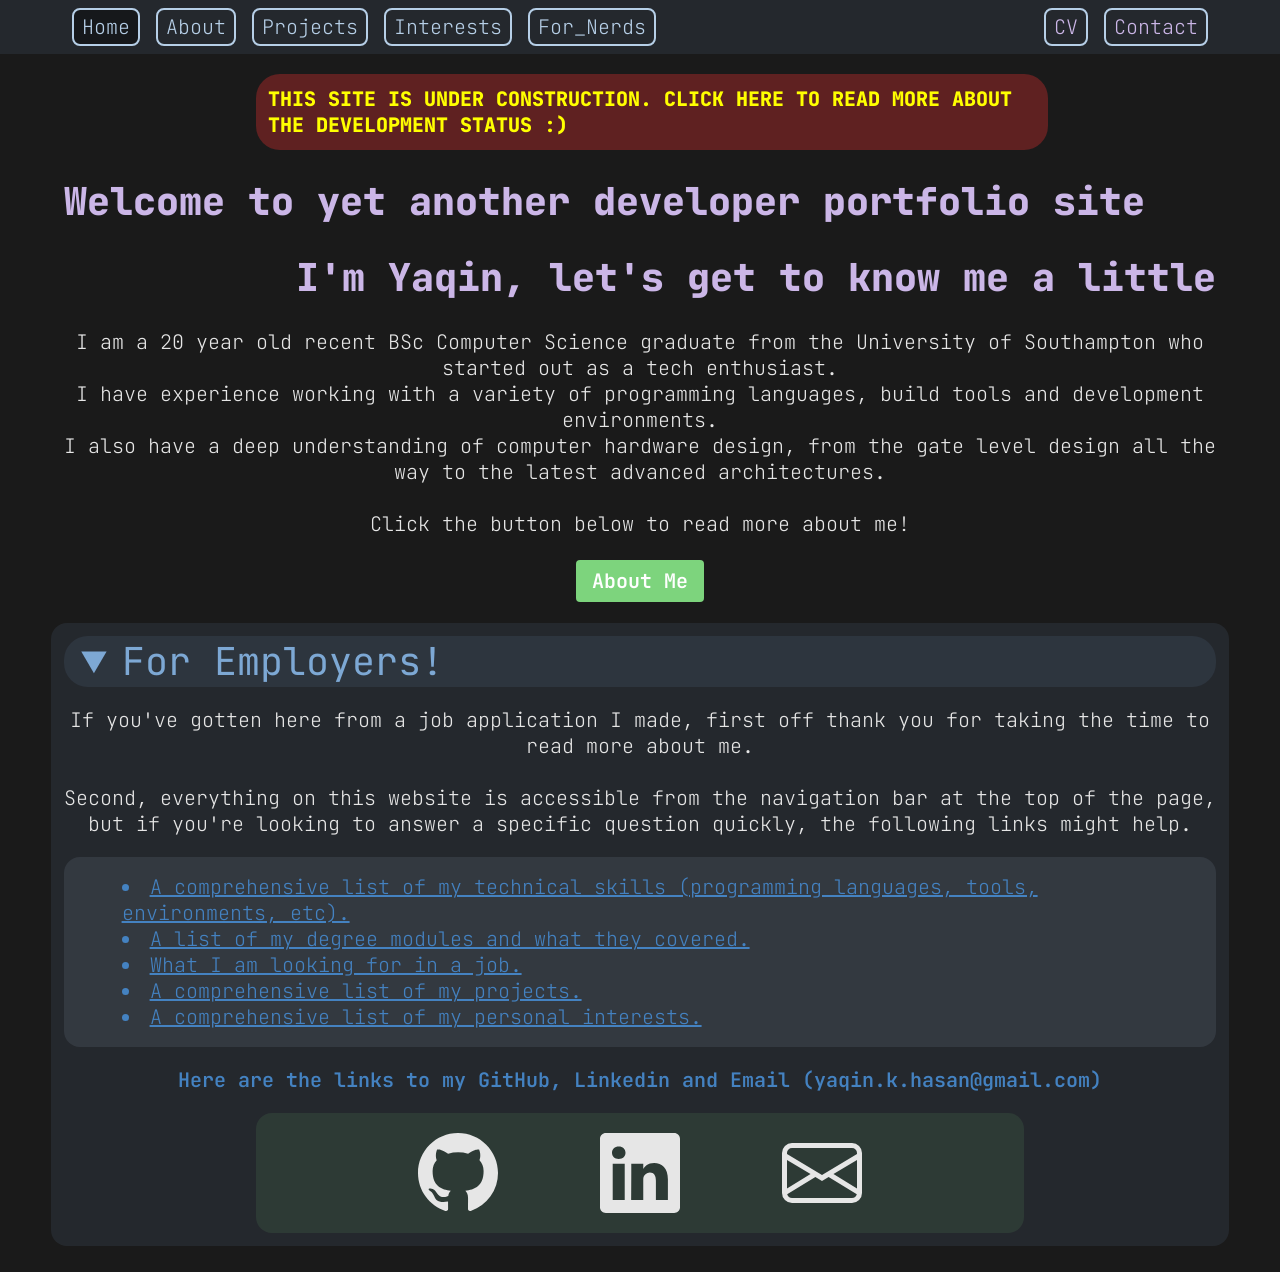
<file: index.html>
<!-- Main Landing Page -->
<!DOCTYPE html>
<html lang="en">
<head>
    <!-- boilerplate garbage -->
    <meta charset="utf-8">
    <meta name="viewport" content="width=device-width, initial-scale=1">
    <title>Yaqin</title>

    <!-- CSS -->
    <link rel="stylesheet" href="css/styles.css">
    <link rel="stylesheet" href="css/index_styles.css">

</head>

<body> 

    <!--Top Navigation Bar-->
    <div class="top-nav">
        <div class="top-nav-left">
        <a class="left-align active" href="index.html">Home</a>
        <a class="left-align" href="about.html">About</a>
        <a class="left-align" href="projects.html">Projects</a>
        <a class="left-align" href="interests.html">Interests</a>
        <a class="left-align" href="technical.html">For_Nerds</a>
        </div>
        
        <div class="top-nav-right">
        <a class="right-align" href="contact.html">Contact</a>
        <a class="right-align" href="resume.html">CV</a>
        </div>
    </div> 

    <!--Welcome Section-->
    <div>
        <a href="technical.html#status" style="text-decoration: none;"><p class="under-construction">
            THIS SITE IS UNDER CONSTRUCTION. CLICK HERE TO READ MORE ABOUT THE DEVELOPMENT STATUS :)
        </p></a>

        <h1 class="title-text welcome-left">Welcome to yet another developer portfolio site</h1>
        <h1 class="title-text welcome-right">I'm Yaqin, let's get to know me a little</h1> 
        
        <p class="welcome-paragraph"> 
            I am a 20 year old recent BSc Computer Science graduate from the University of Southampton who started out as a tech enthusiast. 
            <br>I have experience working with a variety of programming languages, build tools and development environments. 
            <br>I also have a deep understanding of computer hardware design, from the gate level design all the way to the latest advanced architectures. 
            <br><br>Click the button below to read more about me!
        </p>

        <a href="about.html"><button class="button-generic button-centered about-button"> About Me </button></a>
    </div>

    <!--"For Employers" site map section -->
    <div>        
        <details class="collapsible-generic collapsible-index" open>
            <summary class="collapsible-generic-header collapsible-index-header"> For Employers! </summary>
            <!--intro-->
            <div class="employer-intro">
                <p>
                If you've gotten here from a job application I made, first off thank you for taking the time to read more about me. 
                <br><br>
                Second, everything on this website is accessible from the navigation bar at the top of the page, but if you're looking to answer a specific question quickly, the following links might help. 
                </p>
            </div>

            <!--shortcuts-->
            <div class="employer-shortcuts-container">
                <a class="employer-shortcut" href="about.html#skills"><li>
                A comprehensive list of my technical skills (programming languages, tools, environments, etc).
                </li></a>

                <a class="employer-shortcut" href="about.html#degree"><li>
                    A list of my degree modules and what they covered.
                </li></a>

                <a class="employer-shortcut" href="about.html#job"><li>
                    What I am looking for in a job.
                </li></a>

                <a class="employer-shortcut" href="projects.html"><li>
                    A comprehensive list of my projects.
                </li></a>

                <a class="employer-shortcut" href="interests.html"><li>
                    A comprehensive list of my personal interests.
                </li></a>
            </div>
            
            <!--contact-->
            <p class="contact-list-header"> Here are the links to my GitHub, Linkedin and Email (yaqin.k.hasan@gmail.com) </p>
            
            <div class="contact-list-container">
                <ul class="contact-list">
                    <li class="contact-list-item">
                        <a href="https://github.com/yaq1n0">
                            <svg xmlns="http://www.w3.org/2000/svg" fill="currentColor" class="contact-list-icon bi bi-github" viewBox="0 0 16 16">
                            <path d="M8 0C3.58 0 0 3.58 0 8c0 3.54 2.29 6.53 5.47 7.59.4.07.55-.17.55-.38 0-.19-.01-.82-.01-1.49-2.01.37-2.53-.49-2.69-.94-.09-.23-.48-.94-.82-1.13-.28-.15-.68-.52-.01-.53.63-.01 1.08.58 1.23.82.72 1.21 1.87.87 2.33.66.07-.52.28-.87.51-1.07-1.78-.2-3.64-.89-3.64-3.95 0-.87.31-1.59.82-2.15-.08-.2-.36-1.02.08-2.12 0 0 .67-.21 2.2.82.64-.18 1.32-.27 2-.27s1.36.09 2 .27c1.53-1.04 2.2-.82 2.2-.82.44 1.1.16 1.92.08 2.12.51.56.82 1.27.82 2.15 0 3.07-1.87 3.75-3.65 3.95.29.25.54.73.54 1.48 0 1.07-.01 1.93-.01 2.2 0 .21.15.46.55.38A8.01 8.01 0 0 0 16 8c0-4.42-3.58-8-8-8"/>
                            </svg>
                        </a>
                    </li>
        
                    <li class="contact-list-item">
                        <a href="https://www.linkedin.com/in/yaqinhasan">
                            <svg xmlns="http://www.w3.org/2000/svg" fill="currentColor" class="contact-list-icon bi bi-linkedin" viewBox="0 0 16 16">
                            <path d="M0 1.146C0 .513.526 0 1.175 0h13.65C15.474 0 16 .513 16 1.146v13.708c0 .633-.526 1.146-1.175 1.146H1.175C.526 16 0 15.487 0 14.854zm4.943 12.248V6.169H2.542v7.225zm-1.2-8.212c.837 0 1.358-.554 1.358-1.248-.015-.709-.52-1.248-1.342-1.248S2.4 3.226 2.4 3.934c0 .694.521 1.248 1.327 1.248zm4.908 8.212V9.359c0-.216.016-.432.08-.586.173-.431.568-.878 1.232-.878.869 0 1.216.662 1.216 1.634v3.865h2.401V9.25c0-2.22-1.184-3.252-2.764-3.252-1.274 0-1.845.7-2.165 1.193v.025h-.016l.016-.025V6.169h-2.4c.03.678 0 7.225 0 7.225z"/>
                            </svg>                                        
                        </a>
                    </li>
        
                    <li class="contact-list-item">
                        <a href="mailto:yaqin.k.hasan@gmail.com">
                            <svg xmlns="http://www.w3.org/2000/svg" fill="currentColor" class="contact-list-icon bi bi-envelope" viewBox="0 0 16 16">
                            <path d="M0 4a2 2 0 0 1 2-2h12a2 2 0 0 1 2 2v8a2 2 0 0 1-2 2H2a2 2 0 0 1-2-2zm2-1a1 1 0 0 0-1 1v.217l7 4.2 7-4.2V4a1 1 0 0 0-1-1zm13 2.383-4.708 2.825L15 11.105zm-.034 6.876-5.64-3.471L8 9.583l-1.326-.795-5.64 3.47A1 1 0 0 0 2 13h12a1 1 0 0 0 .966-.741M1 11.105l4.708-2.897L1 5.383z"/>
                            </svg>
                        </a>
                    </li>
                </ul>
            </div>

        </details>
    </div>
    <br>
    
</body>
</html>
</file>
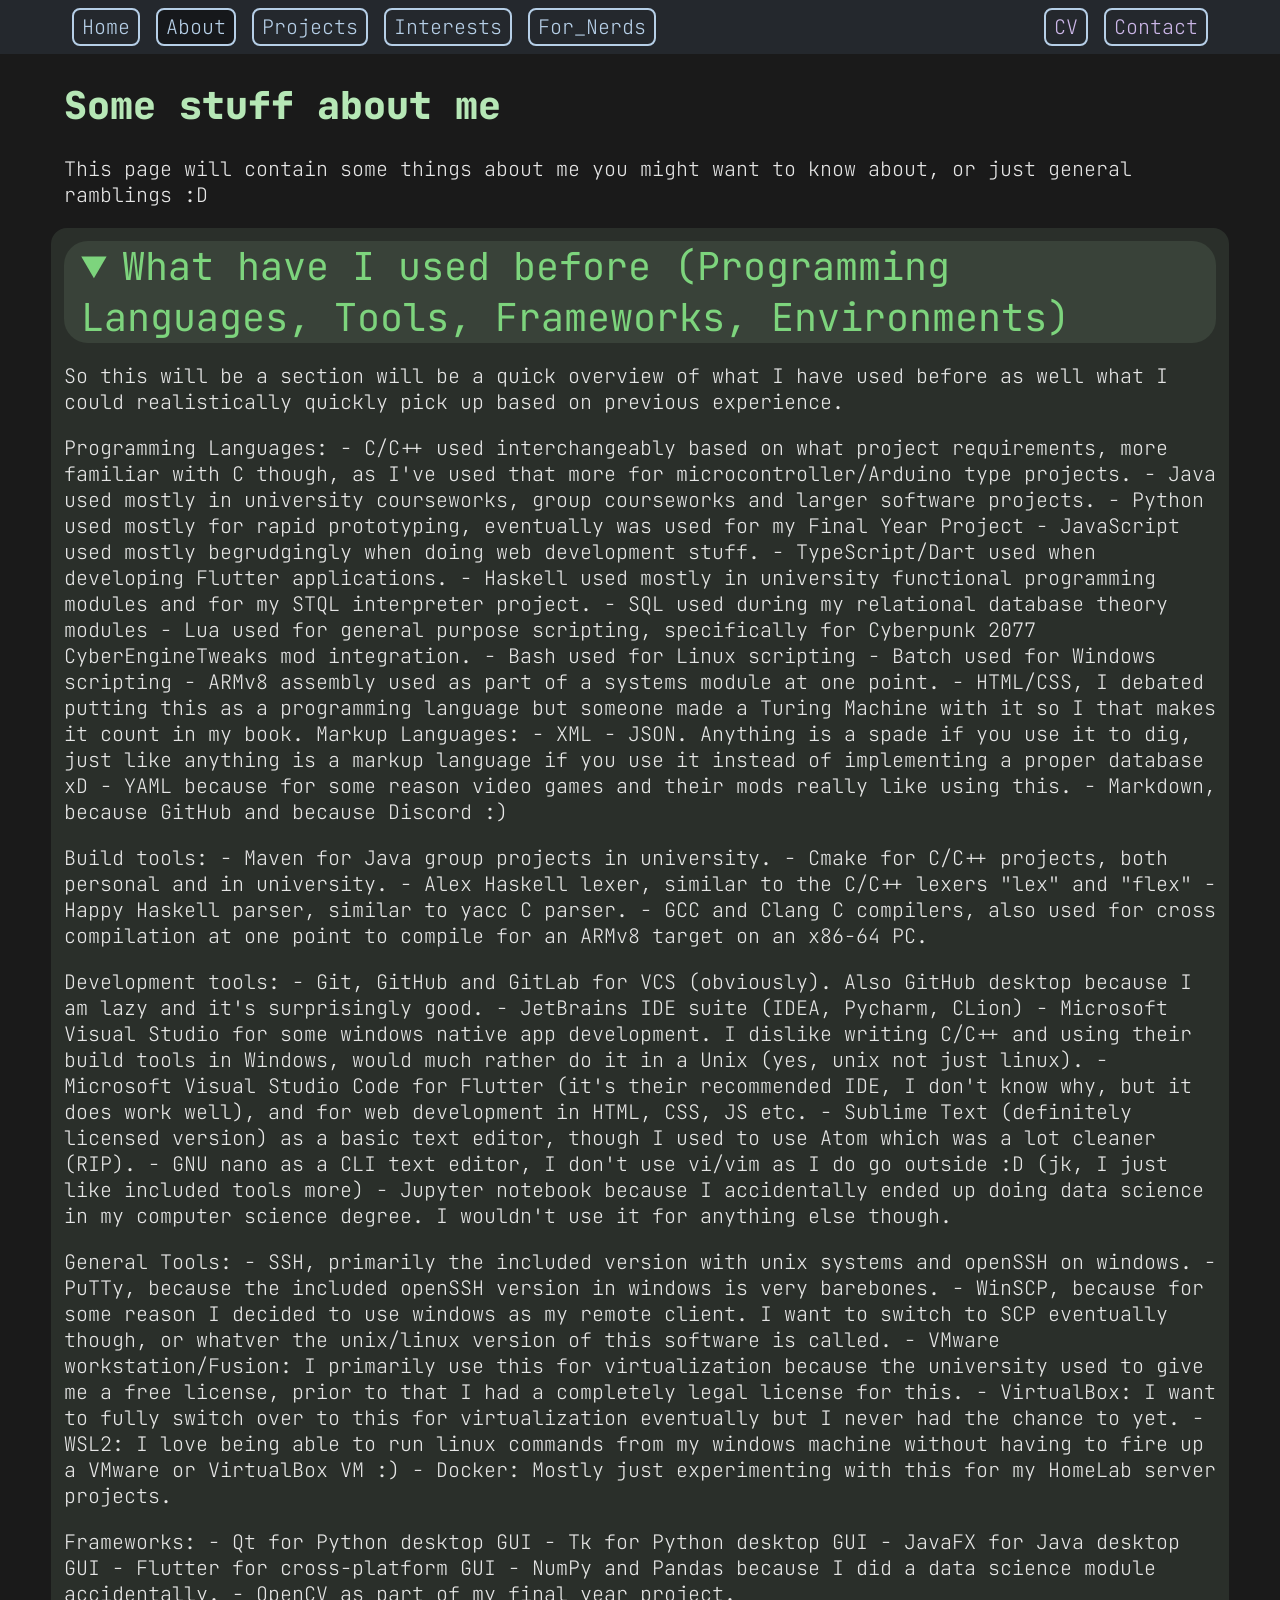
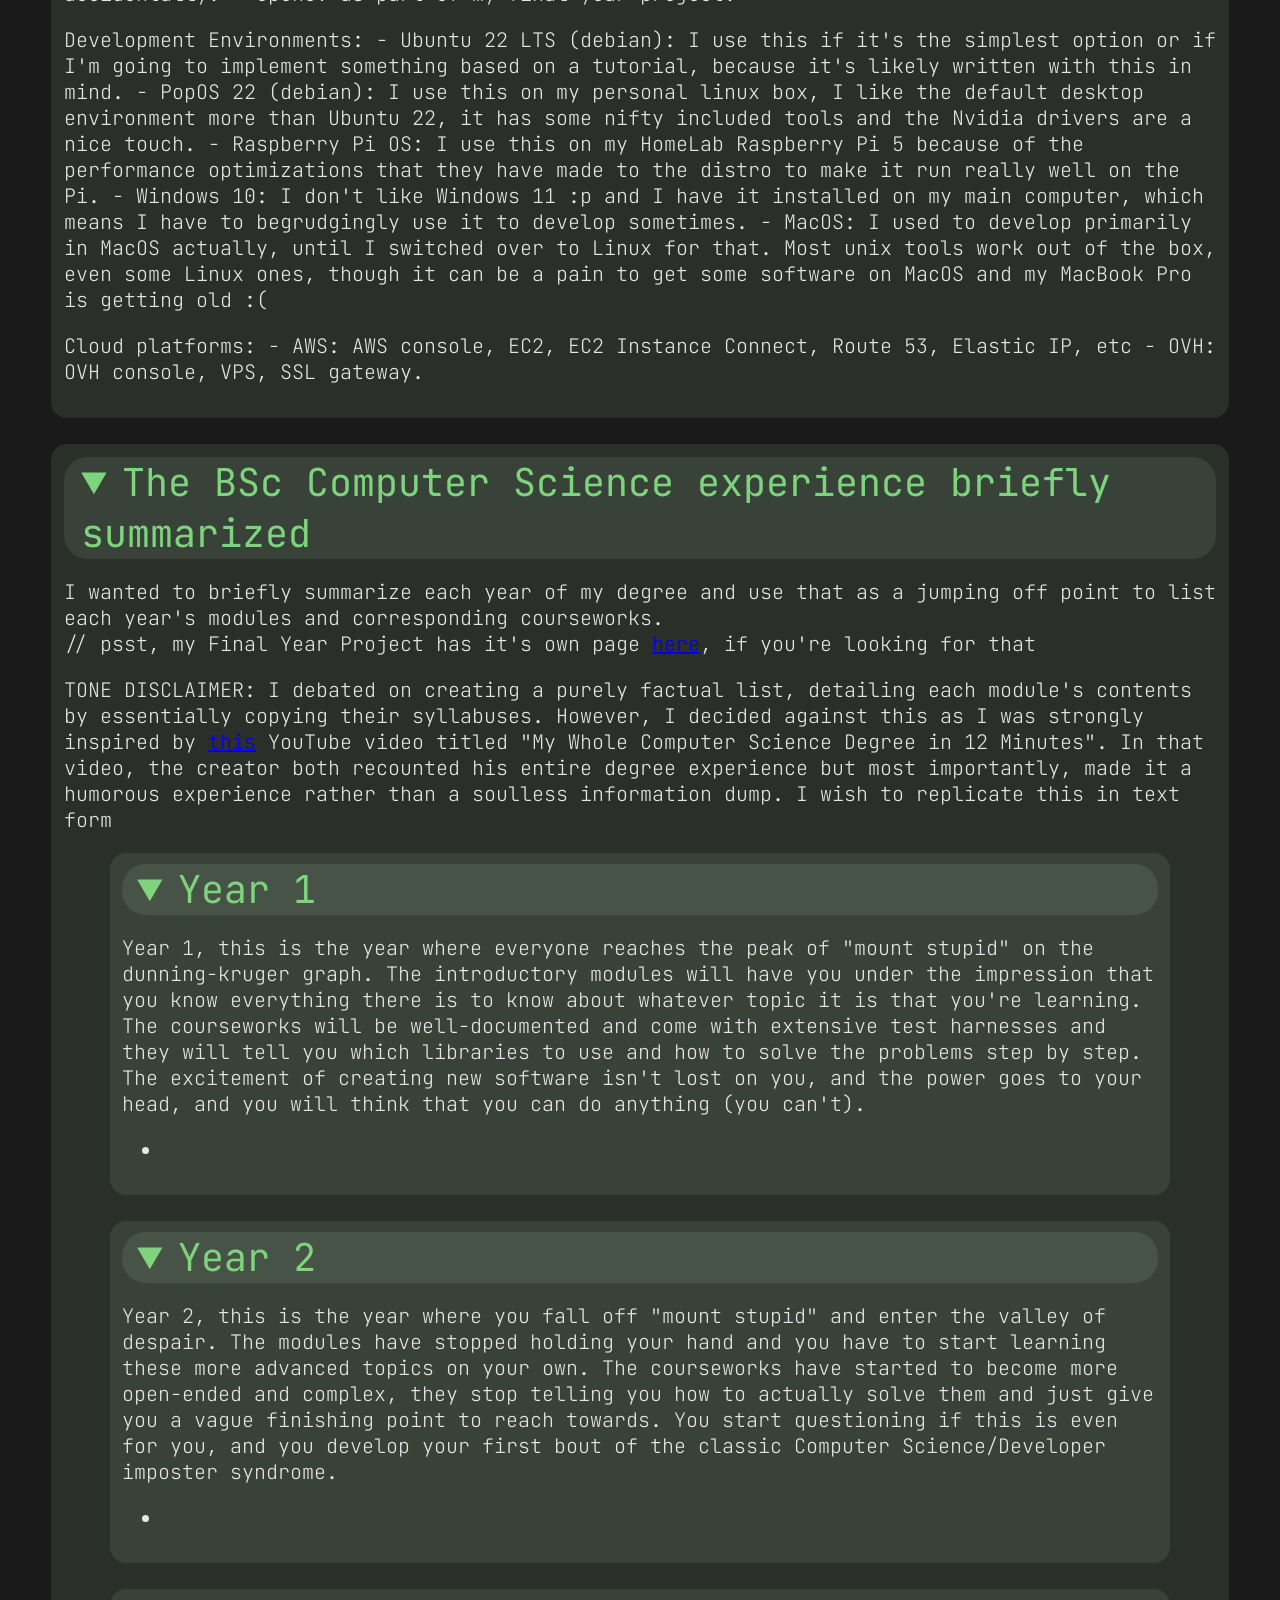
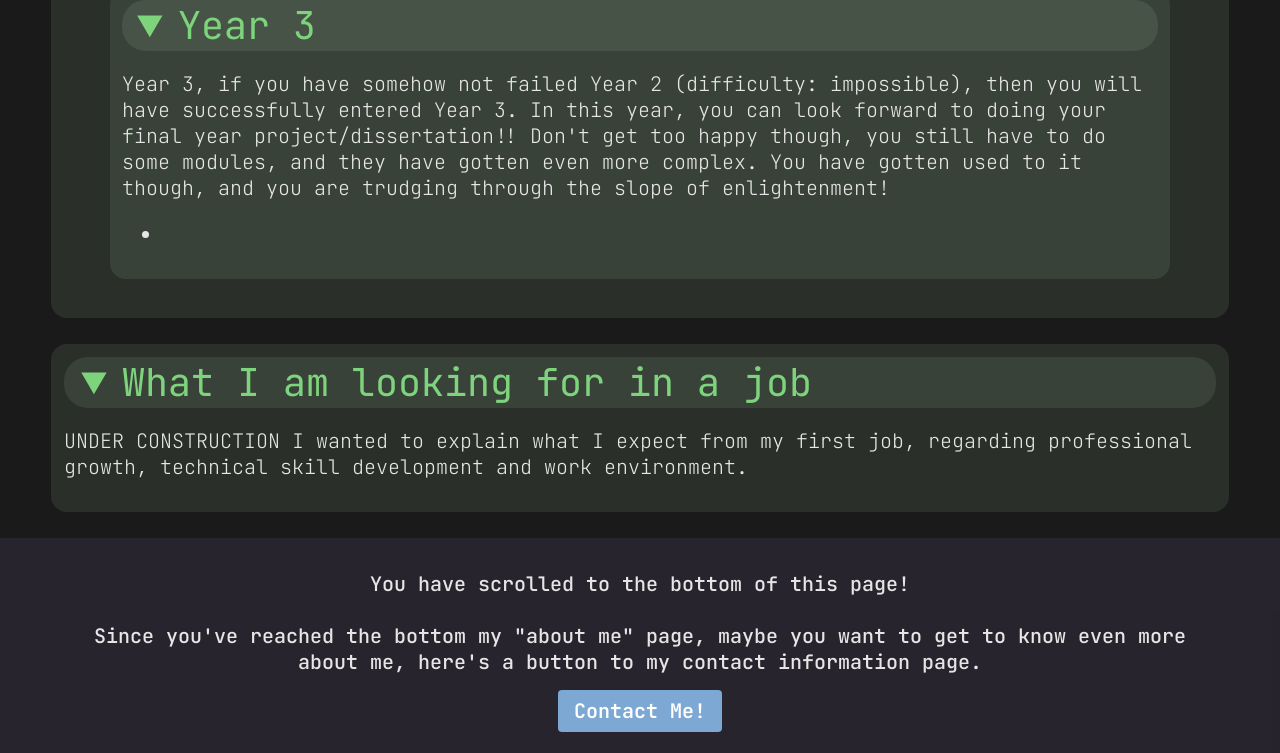
<file: about.html>
<!-- About page -->
<!-- Includes navigation bar and bottom bar -->
<!DOCTYPE html>
<html lang="en">
<head>
    <!-- boilerplate garbage -->
    <meta charset="utf-8">
    <meta name="viewport" content="width=device-width, initial-scale=1">
    <title>Yaqin</title>

    <!-- CSS -->
    <link rel="stylesheet" href="css/styles.css">
    <link rel="stylesheet" href="css/about_styles.css">
</head>

<body> 
    <div class="top-nav">
        <div class="top-nav-left">
        <a class="left-align" href="index.html">Home</a>
        <a class="left-align active" href="about.html">About</a>
        <a class="left-align" href="projects.html">Projects</a>
        <a class="left-align" href="interests.html">Interests</a>
        <a class="left-align" href="technical.html">For_Nerds</a>
        </div>
        
        <div class="top-nav-right">
        <a class="right-align" href="contact.html">Contact</a>
        <a class="right-align" href="resume.html">CV</a>
        </div>
    </div> 

    <div>
    <div>
        <h1 class="title-text welcome-left"> Some stuff about me </h1>
        <p class="welcome-paragraph"> 
            This page will contain some things about me you might want to know about, or just general ramblings :D
        </p>
    </div>

    <details class="collapsible-generic collapsible-about" open> 
        <summary class="collapsible-generic-header collapsible-about-header"> What have I used before (Programming Languages, Tools, Frameworks, Environments) </summary>
        <p>
            So this will be a section will be a quick overview of what I have used before as well what I could realistically quickly pick up based on previous experience. 
        </p>

        <p>
            Programming Languages: 
            - C/C++ used interchangeably based on what project requirements, more familiar with C though, as I've used that more for microcontroller/Arduino type projects. 
            - Java used mostly in university courseworks, group courseworks and larger software projects. 
            - Python used mostly for rapid prototyping, eventually was used for my Final Year Project
            - JavaScript used mostly begrudgingly when doing web development stuff. 
            - TypeScript/Dart used when developing Flutter applications. 
            - Haskell used mostly in university functional programming modules and for my STQL interpreter project. 
            - SQL used during my relational database theory modules
            - Lua used for general purpose scripting, specifically for Cyberpunk 2077 CyberEngineTweaks mod integration. 
            - Bash used for Linux scripting
            - Batch used for Windows scripting
            - ARMv8 assembly used as part of a systems module at one point. 
            - HTML/CSS, I debated putting this as a programming language but someone made a Turing Machine with it so I that makes it count in my book. 

            Markup Languages: 
            - XML 
            - JSON. Anything is a spade if you use it to dig, just like anything is a markup language if you use it instead of implementing a proper database xD
            - YAML because for some reason video games and their mods really like using this. 
            - Markdown, because GitHub and because Discord :)
        </p>

        <p>
            Build tools: 
            - Maven for Java group projects in university. 
            - Cmake for C/C++ projects, both personal and in university. 
            - Alex Haskell lexer, similar to the C/C++ lexers "lex" and "flex"
            - Happy Haskell parser, similar to yacc C parser. 
            - GCC and Clang C compilers, also used for cross compilation at one point to compile for an ARMv8 target on an x86-64 PC.
        </p>

        <p>
            Development tools: 
            - Git, GitHub and GitLab for VCS (obviously). Also GitHub desktop because I am lazy and it's surprisingly good. 
            - JetBrains IDE suite (IDEA, Pycharm, CLion)
            - Microsoft Visual Studio for some windows native app development. I dislike writing C/C++ and using their build tools in Windows, would much rather do it in a Unix (yes, unix not just linux). 
            - Microsoft Visual Studio Code for Flutter (it's their recommended IDE, I don't know why, but it does work well), and for web development in HTML, CSS, JS etc. 
            - Sublime Text (definitely licensed version) as a basic text editor, though I used to use Atom which was a lot cleaner (RIP). 
            - GNU nano as a CLI text editor, I don't use vi/vim as I do go outside :D (jk, I just like included tools more)
            - Jupyter notebook because I accidentally ended up doing data science in my computer science degree. I wouldn't use it for anything else though. 
        </p>

        <p>
           General Tools: 
           - SSH, primarily the included version with unix systems and openSSH on windows. 
           - PuTTy, because the included openSSH version in windows is very barebones. 
           - WinSCP, because for some reason I decided to use windows as my remote client. I want to switch to SCP eventually though, or whatver the unix/linux version of this software is called. 
           - VMware workstation/Fusion: I primarily use this for virtualization because the university used to give me a free license, prior to that I had a completely legal license for this. 
           - VirtualBox: I want to fully switch over to this for virtualization eventually but I never had the chance to yet. 
           - WSL2: I love being able to run linux commands from my windows machine without having to fire up a VMware or VirtualBox VM :)
           - Docker: Mostly just experimenting with this for my HomeLab server projects. 
        </p>

        <p>
            Frameworks: 
            - Qt for Python desktop GUI
            - Tk for Python desktop GUI 
            - JavaFX for Java desktop GUI 
            - Flutter for cross-platform GUI
            - NumPy and Pandas because I did a data science module accidentally. 
            - OpenCV as part of my final year project. 
        </p>
        <p>
            Development Environments: 
            - Ubuntu 22 LTS (debian): I use this if it's the simplest option or if I'm going to implement something based on a tutorial, because it's likely written with this in mind. 
            - PopOS 22 (debian): I use this on my personal linux box, I like the default desktop environment more than Ubuntu 22, it has some nifty included tools and the Nvidia drivers are a nice touch. 
            - Raspberry Pi OS: I use this on my HomeLab Raspberry Pi 5 because of the performance optimizations that they have made to the distro to make it run really well on the Pi. 
            - Windows 10: I don't like Windows 11 :p and I have it installed on my main computer, which means I have to begrudgingly use it to develop sometimes. 
            - MacOS: I used to develop primarily in MacOS actually, until I switched over to Linux for that. Most unix tools work out of the box, even some Linux ones, though it can be a pain to get some software on MacOS and my MacBook Pro is getting old :(
        </p>

        <p>
            Cloud platforms: 
            - AWS: AWS console, EC2, EC2 Instance Connect, Route 53, Elastic IP, etc
            - OVH: OVH console, VPS, SSL gateway. 
        </p>
            

    </details><br>

    <details class="collapsible-generic collapsible-about" open> 
        <summary class="collapsible-generic-header collapsible-about-header"> The BSc Computer Science experience briefly summarized </summary>
        <p>
            I wanted to briefly summarize each year of my degree and use that as a jumping off point to list each year's modules and corresponding courseworks. 
            <br>// psst, my Final Year Project has it's own page <a href="projects.html#project1">here</a>, if you're looking for that
        </p>

        <p>
            TONE DISCLAIMER: 
            I debated on creating a purely factual list, detailing each module's contents by essentially copying their syllabuses. 
            However, I decided against this as I was strongly inspired by <a href="https://www.youtube.com/watch?v=XoSllabxqiQ">this</a> YouTube video titled "My Whole Computer Science Degree in 12 Minutes". 
            In that video, the creator both recounted his entire degree experience but most importantly, made it a humorous experience rather than a soulless information dump. 
            I wish to replicate this in text form
        </p>

        <details class="collapsible-generic collapsible-about" id="degree-year1" open> 
            <summary class="collapsible-generic-header collapsible-about-header"> Year 1 </summary>
            <p>
                Year 1, this is the year where everyone reaches the peak of "mount stupid" on the dunning-kruger graph. 
                The introductory modules will have you under the impression that you know everything there is to know about whatever topic it is that you're learning.  
                The courseworks will be well-documented and come with extensive test harnesses and they will tell you which libraries to use and how to solve the problems step by step. 
                The excitement of creating new software isn't lost on you, and the power goes to your head, and you will think that you can do anything (you can't). 
            </p>

            <ul>
                <li></li>
            </ul>
        </details><br>
        
    
        
        <details class="collapsible-generic collapsible-about" id="degree-year2" open> 
            <summary class="collapsible-generic-header collapsible-about-header"> Year 2 </summary>
            <p>
                Year 2, this is the year where you fall off "mount stupid" and enter the valley of despair. 
                The modules have stopped holding your hand and you have to start learning these more advanced topics on your own. 
                The courseworks have started to become more open-ended and complex, they stop telling you how to actually solve them and just give you a vague finishing point to reach towards. 
                You start questioning if this is even for you, and you develop your first bout of the classic Computer Science/Developer imposter syndrome. 
            </p> 
            
            <ul>
                <li></li>
            </ul>
        </details><br>
        
    
        
        <details class="collapsible-generic collapsible-about" id="degree-year3" open> 
            <summary class="collapsible-generic-header collapsible-about-header"> Year 3 </summary>
            <p>
                Year 3, if you have somehow not failed Year 2 (difficulty: impossible), then you will have successfully entered Year 3. 
                In this year, you can look forward to doing your final year project/dissertation!!
                Don't get too happy though, you still have to do some modules, and they have gotten even more complex. 
                You have gotten used to it though, and you are trudging through the slope of enlightenment!
            </p>

            <ul>
                <li></li>
            </ul>
        </details><br>

    </details><br>

    <details class="collapsible-generic collapsible-about" open> 
        <summary class="collapsible-generic-header collapsible-about-header"> What I am looking for in a job </summary>
        <p id="job">
            UNDER CONSTRUCTION
            I wanted to explain what I expect from my first job, regarding professional growth, technical skill development and work environment.
        </p>
    </details><br>

    <!--
    <details class="collapsible-generic collapsible-about"> 
        <summary class="collapsible-generic-header collapsible-about-header"> Project_title </summary>
        <p>
        about_content
        </p>
    </details><br>
    -->

    <div class="bottom-bar">
        <p class="bottom-bar-text">
        You have scrolled to the bottom of this page! <br><br>
        Since you've reached the bottom my "about me" page, maybe you want to get to know even more about me, here's a button to my contact information page. 
        </p>
        
        <a href="contact.html"><button class="button-generic button-centered contact-button"> Contact Me! </button></a>
    </div>

</body>
</html>
</file>
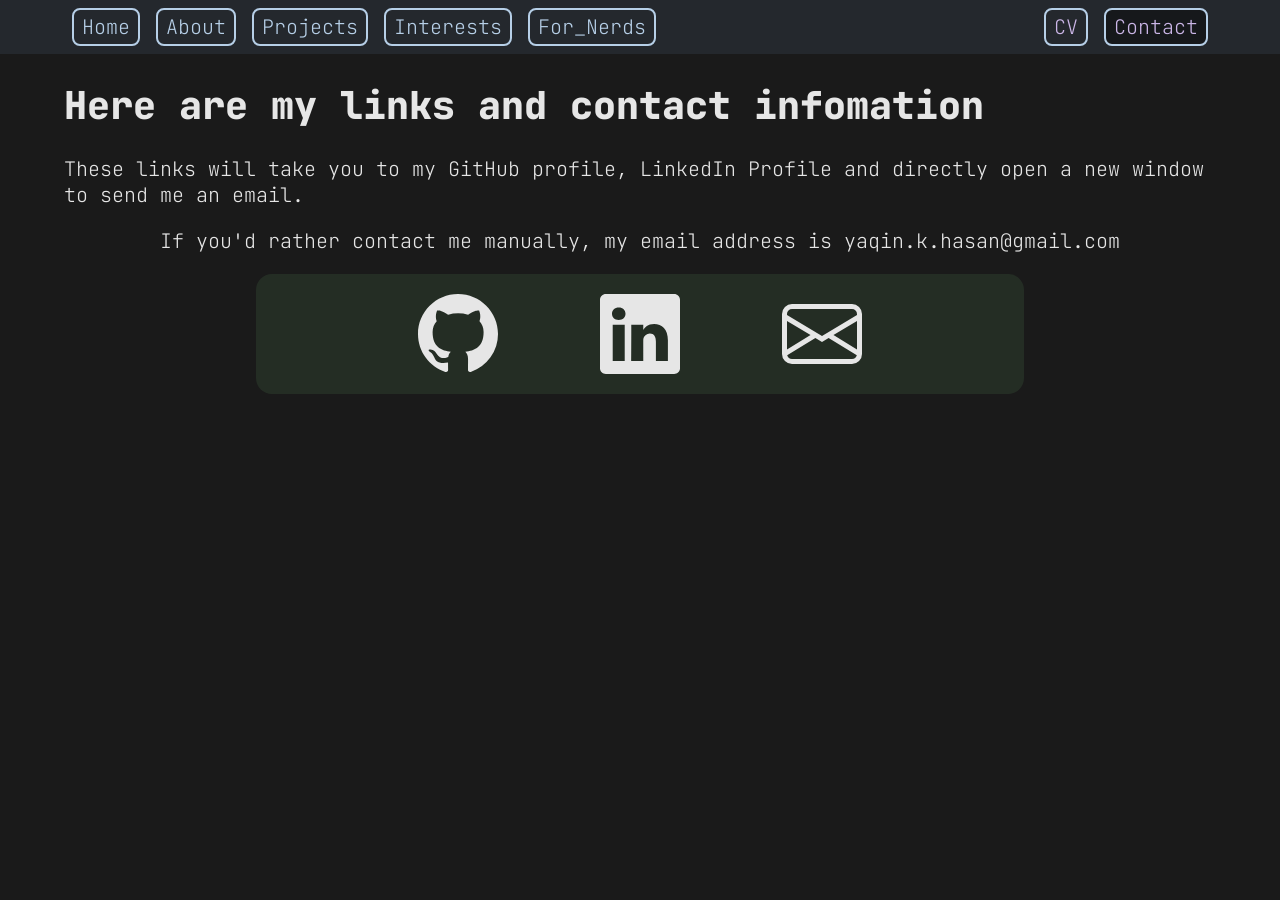
<file: contact.html>
<!-- Contact page -->
<!-- Includes navigation bar and bottom bar -->
<!DOCTYPE html>
<html lang="en">
<head>
    <!-- boilerplate garbage -->
    <meta charset="utf-8">
    <meta name="viewport" content="width=device-width, initial-scale=1">
    <title>Yaqin</title>

    <!-- CSS -->
    <link rel="stylesheet" href="css/styles.css">
    <link rel="stylesheet" href="css/contact_styles.css">

</head>

<body> 

    <div class="top-nav">
        <div class="top-nav-left">
        <a class="left-align" href="index.html">Home</a>
        <a class="left-align" href="about.html">About</a>
        <a class="left-align" href="projects.html">Projects</a>
        <a class="left-align" href="interests.html">Interests</a>
        <a class="left-align" href="technical.html">For_Nerds</a>
        </div>
        
        <div class="top-nav-right">
        <a class="right-align active" href="contact.html">Contact</a>
        <a class="right-align" href="resume.html">CV</a>
        </div>
    </div> 

    <div>
        <h1 class="title-text welcome-left"> Here are my links and contact infomation </h1>
        <p class="welcome-paragraph">
            These links will take you to my GitHub profile, LinkedIn Profile and directly open a new window to send me an email.
        </p>

        <p class="welcome-paragraph" style="text-align: center;">
            If you'd rather contact me manually, my email address is yaqin.k.hasan@gmail.com
        </p>
    </div>

    <div class="contact-list-container">
        <ul class="contact-list">
            <li class="contact-list-item">
                <a href="https://github.com/yaq1n0">
                    <svg xmlns="http://www.w3.org/2000/svg" fill="currentColor" class="contact-list-icon bi bi-github" viewBox="0 0 16 16">
                    <path d="M8 0C3.58 0 0 3.58 0 8c0 3.54 2.29 6.53 5.47 7.59.4.07.55-.17.55-.38 0-.19-.01-.82-.01-1.49-2.01.37-2.53-.49-2.69-.94-.09-.23-.48-.94-.82-1.13-.28-.15-.68-.52-.01-.53.63-.01 1.08.58 1.23.82.72 1.21 1.87.87 2.33.66.07-.52.28-.87.51-1.07-1.78-.2-3.64-.89-3.64-3.95 0-.87.31-1.59.82-2.15-.08-.2-.36-1.02.08-2.12 0 0 .67-.21 2.2.82.64-.18 1.32-.27 2-.27s1.36.09 2 .27c1.53-1.04 2.2-.82 2.2-.82.44 1.1.16 1.92.08 2.12.51.56.82 1.27.82 2.15 0 3.07-1.87 3.75-3.65 3.95.29.25.54.73.54 1.48 0 1.07-.01 1.93-.01 2.2 0 .21.15.46.55.38A8.01 8.01 0 0 0 16 8c0-4.42-3.58-8-8-8"/>
                    </svg>
                </a>
            </li>

            <li class="contact-list-item">
                <a href="https://www.linkedin.com/in/yaqinhasan">
                    <svg xmlns="http://www.w3.org/2000/svg" fill="currentColor" class="contact-list-icon bi bi-linkedin" viewBox="0 0 16 16">
                    <path d="M0 1.146C0 .513.526 0 1.175 0h13.65C15.474 0 16 .513 16 1.146v13.708c0 .633-.526 1.146-1.175 1.146H1.175C.526 16 0 15.487 0 14.854zm4.943 12.248V6.169H2.542v7.225zm-1.2-8.212c.837 0 1.358-.554 1.358-1.248-.015-.709-.52-1.248-1.342-1.248S2.4 3.226 2.4 3.934c0 .694.521 1.248 1.327 1.248zm4.908 8.212V9.359c0-.216.016-.432.08-.586.173-.431.568-.878 1.232-.878.869 0 1.216.662 1.216 1.634v3.865h2.401V9.25c0-2.22-1.184-3.252-2.764-3.252-1.274 0-1.845.7-2.165 1.193v.025h-.016l.016-.025V6.169h-2.4c.03.678 0 7.225 0 7.225z"/>
                    </svg>                                        
                </a>
            </li>

            <li class="contact-list-item">
                <a href="mailto:yaqin.k.hasan@gmail.com">
                    <svg xmlns="http://www.w3.org/2000/svg" fill="currentColor" class="contact-list-icon bi bi-envelope" viewBox="0 0 16 16">
                    <path d="M0 4a2 2 0 0 1 2-2h12a2 2 0 0 1 2 2v8a2 2 0 0 1-2 2H2a2 2 0 0 1-2-2zm2-1a1 1 0 0 0-1 1v.217l7 4.2 7-4.2V4a1 1 0 0 0-1-1zm13 2.383-4.708 2.825L15 11.105zm-.034 6.876-5.64-3.471L8 9.583l-1.326-.795-5.64 3.47A1 1 0 0 0 2 13h12a1 1 0 0 0 .966-.741M1 11.105l4.708-2.897L1 5.383z"/>
                    </svg>
                </a>
            </li>
        </ul>
    </div>

</body>
</html>
</file>
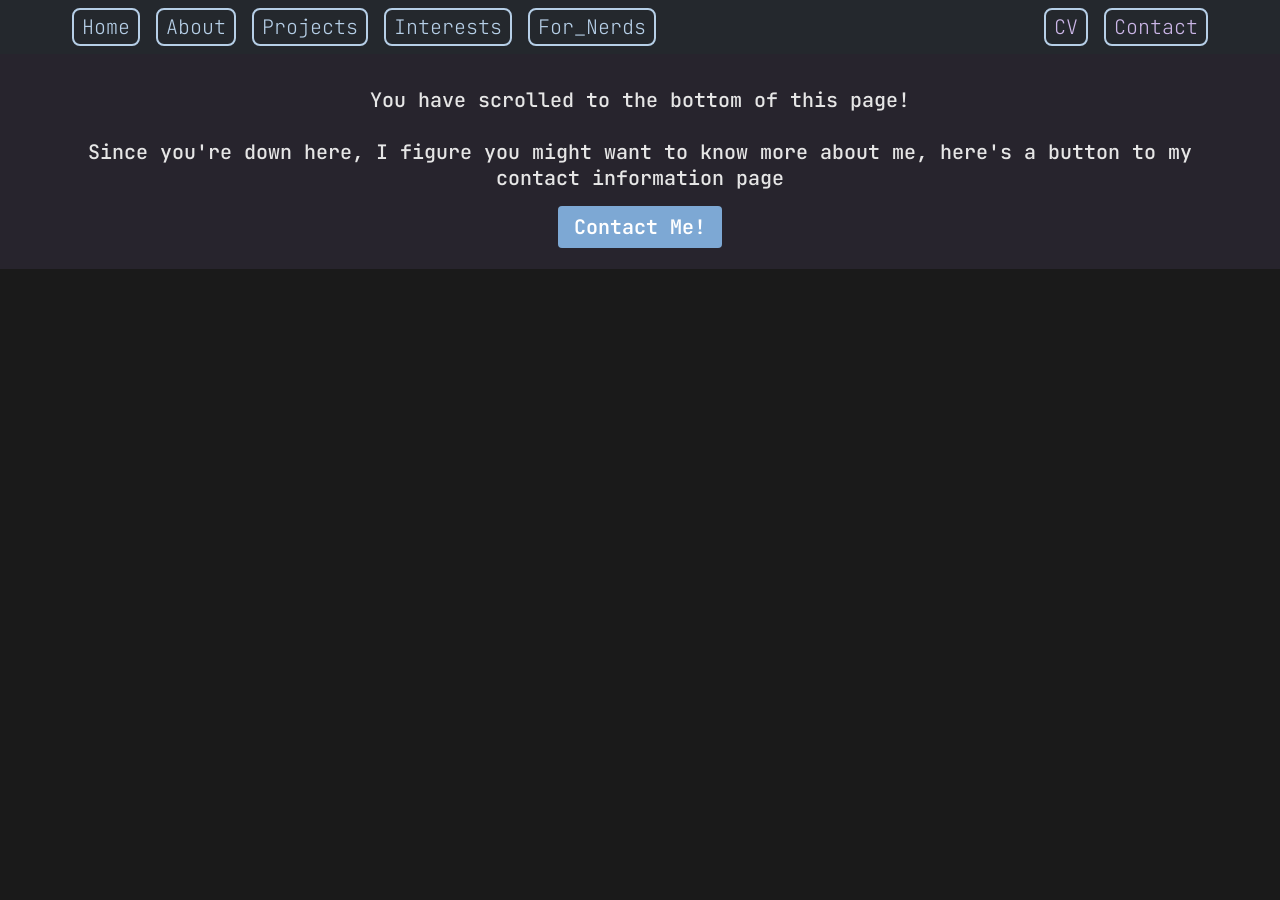
<file: generic.html>
<!-- Generic page -->
<!-- Includes navigation bar and bottom bar -->
<!DOCTYPE html>
<html lang="en">
<head>
    <!-- boilerplate garbage -->
    <meta charset="utf-8">
    <meta name="viewport" content="width=device-width, initial-scale=1">
    <title>Yaqin</title>

    <!-- CSS -->
    <link rel="stylesheet" href="css/styles.css">

</head>

<body> 

    <div class="top-nav">
        <div class="top-nav-left">
        <a class="left-align" href="index.html">Home</a>
        <a class="left-align" href="about.html">About</a>
        <a class="left-align" href="projects.html">Projects</a>
        <a class="left-align" href="interests.html">Interests</a>
        <a class="left-align" href="technical.html">For_Nerds</a>
        </div>
        
        <div class="top-nav-right">
        <a class="right-align" href="contact.html">Contact</a>
        <a class="right-align" href="resume.html">CV</a>
        </div>
    </div> 

    <div class="bottom-bar">
        <p class="bottom-bar-text">
        You have scrolled to the bottom of this page! <br><br>
        Since you're down here, I figure you might want to know more about me, here's a button to my contact information page 
        </p>
        
        <a href="contact.html"><button class="button-generic button-centered contact-button"> Contact Me! </button></a>
    </div>

</body>
</html>
</file>
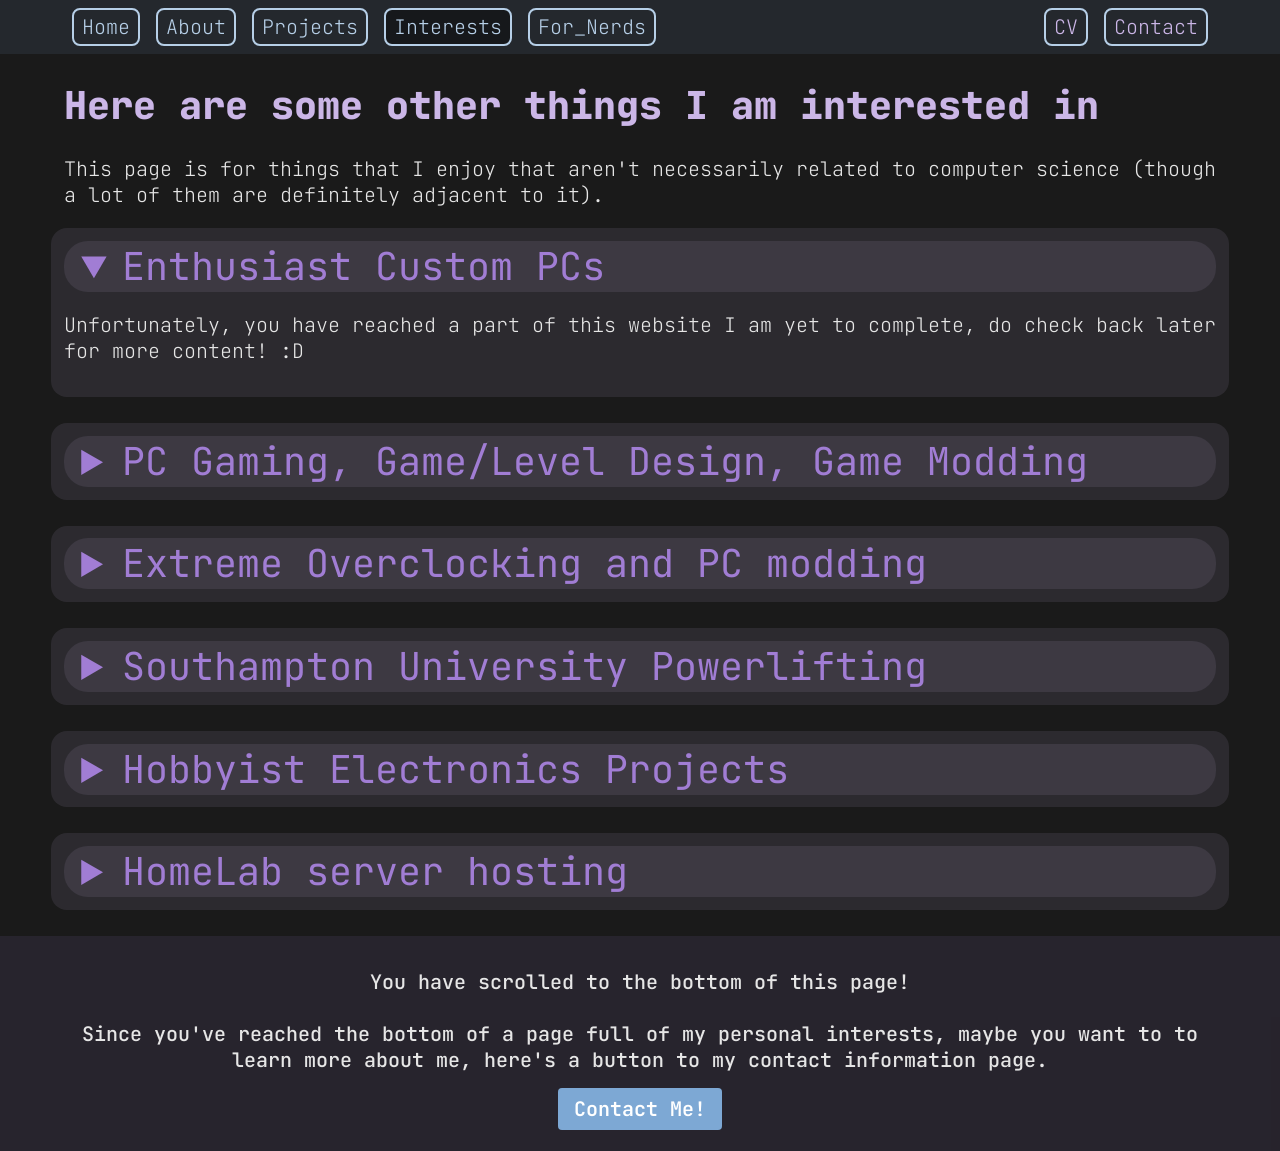
<file: interests.html>
<!-- Interests page -->
<!-- Includes navigation bar and bottom bar -->
<!DOCTYPE html>
<html lang="en">
<head>
    <!-- boilerplate garbage -->
    <meta charset="utf-8">
    <meta name="viewport" content="width=device-width, initial-scale=1">
    <title>Yaqin</title>

    <!-- CSS -->
    <link rel="stylesheet" href="css/styles.css">
    <link rel="stylesheet" href="css/interests_styles.css">

</head>

<body> 

    <div class="top-nav">
        <div class="top-nav-left">
        <a class="left-align" href="index.html">Home</a>
        <a class="left-align" href="about.html">About</a>
        <a class="left-align" href="projects.html">Projects</a>
        <a class="left-align active" href="interests.html">Interests</a>
        <a class="left-align" href="technical.html">For_Nerds</a>
        </div>
        
        <div class="top-nav-right">
        <a class="right-align" href="contact.html">Contact</a>
        <a class="right-align" href="resume.html">CV</a>
        </div>
    </div> 

    <div>
        <div>
            <h1 class="title-text welcome-left"> Here are some other things I am interested in </h1>
            <p class="welcome-paragraph"> 
                This page is for things that I enjoy that aren't necessarily related to computer science (though a lot of them are definitely adjacent to it). 
            </p>
        </div>

        <details class="collapsible-generic collapsible-interests" id="interest0" open> 
            <summary class="collapsible-generic-header collapsible-interests-header"> Enthusiast Custom PCs </summary>
            <p>
                Unfortunately, you have reached a part of this website I am yet to complete, do check back later for more content! :D
            </p>
        </details><br>

        <details class="collapsible-generic collapsible-interests" id="interest1"> 
            <summary class="collapsible-generic-header collapsible-interests-header"> PC Gaming, Game/Level Design, Game Modding</summary>
            <p>
                Unfortunately, you have reached a part of this website I am yet to complete, do check back later for more content! :D
            </p>
        </details><br>

        <details class="collapsible-generic collapsible-interests" id="interest2"> 
            <summary class="collapsible-generic-header collapsible-interests-header" > Extreme Overclocking and PC modding </summary>
            <p>
                Unfortunately, you have reached a part of this website I am yet to complete, do check back later for more content! :D
            </p>
        </details><br>

        <details class="collapsible-generic collapsible-interests" id="interest3"> 
            <summary class="collapsible-generic-header collapsible-interests-header" > Southampton University Powerlifting </summary>
            <p>
                Unfortunately, you have reached a part of this website I am yet to complete, do check back later for more content! :D
            </p>
        </details><br>

        <details class="collapsible-generic collapsible-interests" id="interest4"> 
            <summary class="collapsible-generic-header collapsible-interests-header" > Hobbyist Electronics Projects </summary>
            <p>
                Unfortunately, you have reached a part of this website I am yet to complete, do check back later for more content! :D
            </p>
        </details><br>

        <details class="collapsible-generic collapsible-interests" id="interest5"> 
            <summary class="collapsible-generic-header collapsible-interests-header" > HomeLab server hosting </summary>
            <p>
                Unfortunately, you have reached a part of this website I am yet to complete, do check back later for more content! :D
            </p>
        </details><br>

        <!--
        <details class="collapsible-generic collapsible-projects"> 
            <summary class="collapsible-generic-header collapsible-projects-header"> Project_title </summary>
            <p>
            project_content
            </p>
        </details><br>
        -->

    </div>

    <div class="bottom-bar">
        <p class="bottom-bar-text">
        You have scrolled to the bottom of this page! <br><br>
        Since you've reached the bottom of a page full of my personal interests, maybe you want to to learn more about me, here's a button to my contact information page.  
        </p>
        
        <a href="contact.html"><button class="button-generic button-centered contact-button"> Contact Me! </button></a>
    </div>

</body>
</html>
</file>
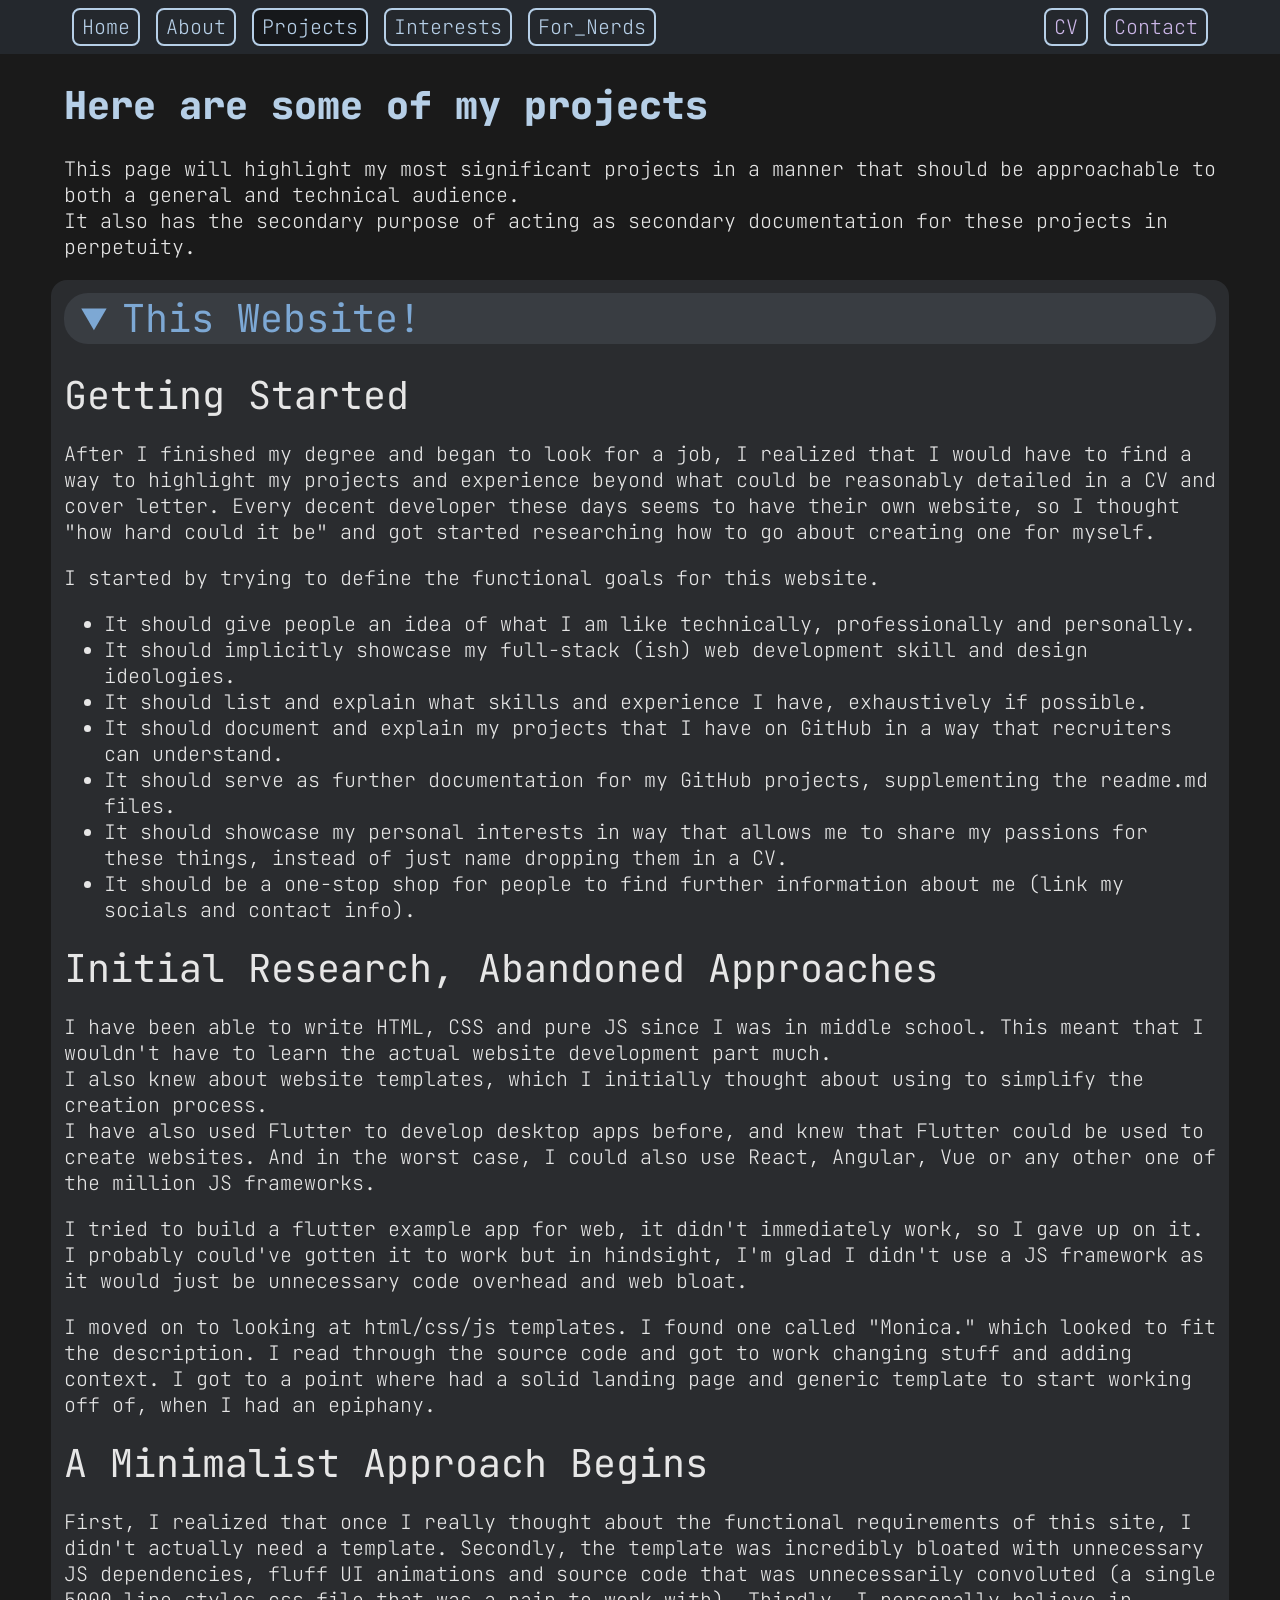
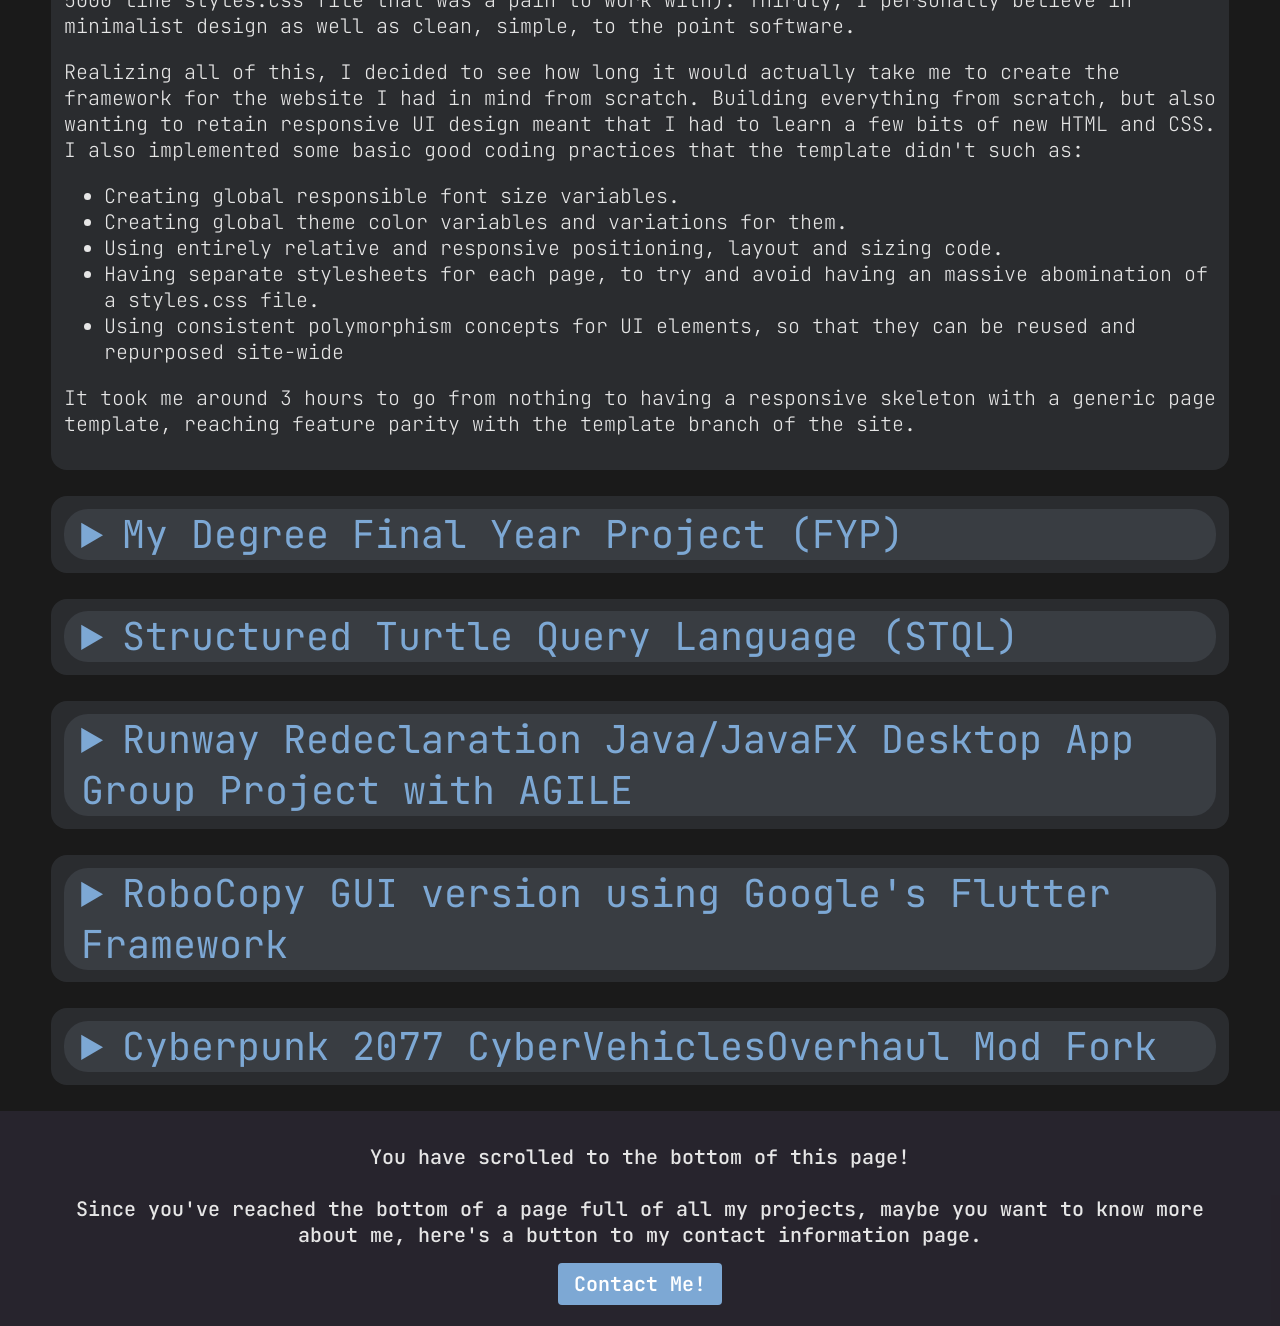
<file: projects.html>
<!-- Projects page -->
<!-- Includes navigation bar and bottom bar -->
<!DOCTYPE html>
<html lang="en">
<head>
    <!-- boilerplate garbage -->
    <meta charset="utf-8">
    <meta name="viewport" content="width=device-width, initial-scale=1">
    <title>Yaqin</title>

    <!-- CSS -->
    <link rel="stylesheet" href="css/styles.css">
    <link rel="stylesheet" href="css/projects_styles.css">

</head>

<body> 

    <div class="top-nav">
        <div class="top-nav-left">
        <a class="left-align" href="index.html">Home</a>
        <a class="left-align" href="about.html">About</a>
        <a class="left-align active" href="projects.html">Projects</a>
        <a class="left-align" href="interests.html">Interests</a>
        <a class="left-align" href="technical.html">For_Nerds</a>
        </div>
        
        <div class="top-nav-right">
        <a class="right-align" href="contact.html">Contact</a>
        <a class="right-align" href="resume.html">CV</a>
        </div>
    </div> 

    <div>
        <div>
            <h1 class="title-text welcome-left"> Here are some of my projects </h1>
            <p class="welcome-paragraph"> 
                This page will highlight my most significant projects in a manner that should be approachable to both a general and technical audience. 
                <br>It also has the secondary purpose of acting as secondary documentation for these projects in perpetuity. 
            </p>
        </div>

        <details class="collapsible-generic collapsible-projects" id="project0" open> 
            <summary class="collapsible-generic-header collapsible-projects-header">This Website!</summary>

            <br>
            <text class="collapsible-generic-subheading"> Getting Started </text>
            <p> 
                After I finished my degree and began to look for a job, I realized that I would have to find a way to highlight my projects and experience beyond what could be reasonably detailed in a CV and cover letter. 
                Every decent developer these days seems to have their own website, so I thought "how hard could it be" and got started researching how to go about creating one for myself. 
            </p>

            <p>
                I started by trying to define the functional goals for this website. 
                <ul>
                    <li> It should give people an idea of what I am like technically, professionally and personally. </li>
                    <li> It should implicitly showcase my full-stack (ish) web development skill and design ideologies. </li>
                    <li> It should list and explain what skills and experience I have, exhaustively if possible. </li>
                    <li> It should document and explain my projects that I have on GitHub in a way that recruiters can understand. </li>
                    <li> It should serve as further documentation for my GitHub projects, supplementing the readme.md files. </li>
                    <li> It should showcase my personal interests in way that allows me to share my passions for these things, instead of just name dropping them in a CV. </li>
                    <li> It should be a one-stop shop for people to find further information about me (link my socials and contact info). </li>
                </ul>
            </p>

            <text class="collapsible-generic-subheading"> Initial Research, Abandoned Approaches </text>
            <p>
                I have been able to write HTML, CSS and pure JS since I was in middle school. 
                This meant that I wouldn't have to learn the actual website development part much. 
                <br>I also knew about website templates, which I initially thought about using to simplify the creation process. 
                <br>I have also used Flutter to develop desktop apps before, and knew that Flutter could be used to create websites.
                And in the worst case, I could also use React, Angular, Vue or any other one of the million JS frameworks. 
            </p>

            <p>
                I tried to build a flutter example app for web, it didn't immediately work, so I gave up on it. 
                I probably could've gotten it to work but in hindsight, 
                I'm glad I didn't use a JS framework as it would just be unnecessary code  overhead and web bloat. 
            </p>

            <p> 
                I moved on to looking at html/css/js templates. 
                I found one called "Monica." which looked to fit the description. 
                I read through the source code and got to work changing stuff and adding context. 
                I got to a point where had a solid landing page and generic template to start working off of, when I had an epiphany. 
            </p>

            <text class="collapsible-generic-subheading"> A Minimalist Approach Begins </text>
            <p>
                First, I realized that once I really thought about the functional requirements of this site, I didn't actually need a template. 
                Secondly, the template was incredibly bloated with unnecessary JS dependencies, fluff UI animations and source code that was unnecessarily convoluted 
                (a single 5000 line styles.css file that was a pain to work with).     
                Thirdly, I personally believe in minimalist design as well as clean, simple, to the point software. 
            </p>

            <p> 
                Realizing all of this, I decided to see how long it would actually take me to create the framework for the website I had in mind from scratch. 
                Building everything from scratch, but also wanting to retain responsive UI design meant that I had to learn a few bits of new HTML and CSS. 
                I also implemented some basic good coding practices that the template didn't such as: 
                <ul>
                    <li> Creating global responsible font size variables. </li>
                    <li> Creating global theme color variables and variations for them. </li>
                    <li> Using entirely relative and responsive positioning, layout and sizing code. </li>
                    <li> Having separate stylesheets for each page, to try and avoid having an massive abomination of a styles.css file. </li>
                    <li> Using consistent polymorphism concepts for UI elements, so that they can be reused and repurposed site-wide </li>
                </ul>
                It took me around 3 hours to go from nothing to having a responsive skeleton with a generic page template, reaching feature parity with the template branch of the site. 
            </p>

        </details><br>

        <details class="collapsible-generic collapsible-projects"  id="project1"> 
            <summary class="collapsible-generic-header collapsible-projects-header"> My Degree Final Year Project (FYP) </summary>
            <br>
            <text class="collapsible-generic-subheading"> Intro </text>
            <p> 
                A final year project, also known as an honours project has 2 parts, the actual project and the accompanying dissertation/report. 
                I might eventually add my dissertation here if there's enough interest but at thousands of words long, I doubt many people would read it fully. 
                Therefore, I will try to summarize things for the sake of brevity and to only include what I believe to be most relevant. 
            </p>

            <text class="collapsible-generic-subheading"> Project Selection/Project Brief </text>
            <p>
                The FYP process for a BSc Computer Science at the University of Southampton begins with a selection process that allows you to select topics that you are interested in. 
                Each project topic is tied to a supervisor, and while you can't directly select a supervisor, you can see who your supervisor is likely to be when you select your topic. 
                Your choices are then put through a matching algorithm to match you with a supervisor. 
            </p>

            <p>
                After you're allocated a project topic and supervisor, you can then discuss with them about their current areas of interest. 
                Hopefully, you'll be able to find some common ground between something you want to do and something they are able to help you with. 
                Within a few weeks of the first semester of your 3rd year, you are expected to select a project title and project brief. 
            </p>

            <p>
                The conventional wisdom is to select a vague yet believable project title that you can then eventually refine and narrow down over time. 
                This wisdom extends to the project brief, which you are expected to produce alongside it, detailing what you wish to do.   
            </p>

            <p>
                I didn't have any strong feelings or inspiration as to what project I actually wanted to make.
                However, I knew early on that I wanted to do something that would allow me to explore unfamiliar fields and try out some new technologies. 
            </p>

            <p>
                Eventually, I decided on a project titled "an intelligent approach to navigation in environments with compliant obstacles". 
                Now lets break down what this intentionally vague and pretentiously academic title actually means. 
            </p>

            <p>
                Obstacle compliance is just the term used to describe how easy it would be to either disregard and move through or to push aside an obstacle. 
                A good example of a highly compliant obstacle would be grass, a moderately compliant one being a small branch that can be pushed aside, and a non-compliant one being a large immovable rock. 
            </p>

            <p>
                The general gist of the project is that autonomous navigation algorithms don't intrinsically understand object compliance. 
                Theoretically, this can be achieved in the following ways: 
                
                <ul>
                    <li> Hard coding compliance for expected obstacles: This requires the most developer/human effort, and is most likely to fail in the field </li>
                    <li> Test and learn compliance details for obstacles on the fly: This takes relatively little human effort, and in theory accounts for everything that could possibly be encountered. </li>
                    <li> Contextual AI: This wasn't really a thing that was on my mind as someone who wasn't really at the cutting edge of AI developments in 2023. 
                        Though writing this in 2024, it would likely not be long until someone trains an AI model to associate recognized objects with physical characteristics like mass, coefficient of friction and compliance</li>
                </ul>

                Obviously, I wouldn't have hard coded compliance for a set of recognized obstacles and called that a day, so I decided on using the second approach. 
            </p>

            <text class="collapsible-generic-subheading">Compliance Testing </text>
            <p>
                The end goal of the project was to essentially develop a way to populate a data base of key-value pairs. 
                Each key-value containing a value an obstacle_id and its associated compliance_value. 
            </p>

            <p>
                Classifying objects and obtaining object_id will be done in the next section, in this we section we will cover obtaining compliance_value. 
                There are a few ways to get a compliance value but all of them boil down to f(internal_variable) where a function is applied to some internal variable that the robot can measure. 
            </p>

            <p>
                Quite a few internal values can be used to define compliance functionally.
                Some of the methods evaluated were: 
                <ul>
                    <li>Using the current draw of the robot's wheels/locomotion servos, with increased current draw being associated with lower compliance</li>
                    <li>Using a pressure sensor at the front of the robot, with increased pressure being indicative of lower compliance. </li>
                    <li>Using an accelerometer to measure deceleration on impact, with larger decelerations being indicative of lower compliance. </li>
                </ul>
                Ultimately, the final method was chosen. 
            </p>

            <text class="collapsible-generic-subheading">Sensor selection </text>
            <p>
                In order to be able to use a function to calculate a compliance_value from the deceleration on collision,
                the sensor must have the following properties. 
                <ul>
                    <li>A high enough polling rate to detect rapid spikes in deceleration. </li>
                    <li>A high enough precision to be used to meaningfully differentiate between different deceleration amounts. </li>
                    <li>A way to interface with the computer or microcontroller that's running the control software. </li>
                </ul>
            </p>

            <p>
                I played around with the following accelerometers before choosing one for the final approach. 
                <ul>
                    <li>
                        The robot I was using, the Thymio, has an internal accelerometer (read more in the next section). 
                        I attempted to use this as it reported sensor data using the same bus as the control signals which I would have to use anyway. 
                        However, it ended up not having a high enough polling rate and precision. 
                        The reasons for why these are important are highlighted above. 
                    </li>
                    <li>
                        I also had a Pico4ML microcontroller board on hand, which had an accelerometer on board that I thought could be repurposed to act like a USB accelerometer. 
                        I wrote a lightweight program for the microcontroller that read the accelerometer data and outputted it to the serial (USB port) bus that connected it to the computer running the primary control software.  
                        From there, it was just a simple matter of reading the serial bus, cleaning up the data and interfacing with the control code. 
                        However, using the serial interface raw proved the be slightly unreliable. 
                        I have no doubt that I could eventually find a way to make it consistent but I decided to try other options. 
                    </li>
                    <li>
                        Eventually, I bought an MPU6050 Inertial Measurement Unit (IMU), 
                        an IMU being a combination sensor with an 3-axis accelerometer and a 3-axis gyroscope. 
                        It had a good amount of documentation, was pre-calibrated and had a pre-written library which would perform the raw input sanitation for me. 
                    </li>
                </ul>
            </p>

            <text class="collapsible-generic-subheading">Test Platform and Thymio </text>
            <p>
                I would have needed some kind of mobile robotic test platform to develop the prototype on. 
                In theory, I could've used anything that had the ability to move, a couple servos and wheels bolted to a slab. 
            </p>

            <p>
                However, my supervisor had access and experience to Thymio robots, which were simple small robots with a few built in sensors. 
                Most importantly though, they include a first party control library which meant that I won't have to directly control servos for movement. 
            </p>

            <text class="collapsible-generic-subheading">Obstacle detection and classification</text>
            <p>
                Up until this project, I had done some modules on ML theory, but I have never actually implemented or used anything in a practical setting. 
                I did a lot of research and found out about OpenCV, which allowed me to use pre-trained object classification models to detect and classify objects. 
                I eventually settled on using a model specifically for "everyday objects" which I believed would allow me to classify anything I would use in testing. 
            </p>

            <p>
                Obviously running in object recognition model on a Raspberry Pi 3 single board computer was going to run into some performance constraints. 
                I tried my best to optimize by disabling the preview and directly sending the camera input to the model.  
                Eventually I had to sacrifice the input resolution to get the model to work in somewhat real-time, which meant less accurate object classification. 
                However, I managed to get around this by caching the recognition data once and using it for subsequent frames. 
                The final solution ended up with minimal recognition delay in the few hundred milliseconds range, but also being consistent and accurate enough practically. 
            </p>

            <text class="collapsible-generic-subheading">Summary of Final Prototype</text>
            <p>
                I had a Raspberry Pi 3 running the control program, written in Python. 
                The Pi 3 was also running the OpenCV object classification model using data from a Pi camera. 
                The MPU6050 IMU was wired directly to the GPIO pins on the raspberry pi and transmitting data over the I2C bus. 
                The Thymio robot was being controlled by the Pi 3 through their proprietary dbus Python library asebamedulla. 
                Everything was powered off a standard USD-PD compatible battery pack. 
            </p>

            <p>
                The final prototype was able to identify and classify obstacles, then it would decide to test the compliance of the obstacle if it was unknown to it. 
                In theory, this would then be coupled with a navigation algorithm, using the compliance values to augment the different path "weights" to come up with a more efficient path, 
                not just by distance but also by obstacle compliance data along the way. 
            </p>

            <text class="collapsible-generic-subheading">Theoretical Improvements</text>
            <p>
                By calculating compliance_value from f(internal_variable), we are mapping a single sensor's data to a numerical value. 
                This inherently has 2 issues, the first being that information is lost during the mapping process, regardless of what function is used. 
                Secondly, using a single sensor value is inherently limiting, as it can often miss certain nuances. 
            </p>

            <p>
                On the function side, the simplest function used to turn a range of values, such as deceleration, into a single value is an average. 
                This would lead to a sharp single spike such as when colliding with a completely immovable and non-compliant obstacle to return a lower compliance_value than
                a prolonged deceleration as as from pushing a heavy but movable and slightly compliant obstacle. 
            </p>

            <p>
                Therefore, it becomes a task in itself to choose or create a function best suited for the job that consistently outputs obstacle compliance values that are representative and useable for comparison purposes. 
            </p>
        
            <p>
                On the variables side, using a single variable simplifies things but it can also be easily become inaccurate. 
                For example, by only using a single accelerometer axis, if the robot tilts or otherwise doesn't collide with the obstacles directly every time, 
                it will generate inconsistent data due to the vectoring of the values measured. 
            </p>

            <p>
                Therefore, it makes sense to try and take into account as many variables as possible in calculating an obstacle's compliance_value,
                to allow for errors like this to either be accounted for with erroneous data detection and correction or though simple mathematical redundancy. 
            </p>

        </details><br>

        <details class="collapsible-generic collapsible-projects"  id="project2"> 
            <summary class="collapsible-generic-header collapsible-projects-header"> Structured Turtle Query Language (STQL) </summary>
            <text class="collapsible-generic-subheading">Intro</text>
            <p>
                As part of the second year of my computer science degree, I took the following modules:
                <ul>
                    <li>Theory of Computing: Which covered computability and complexity theory</li>
                    <li>Programming 3: Which covered functional programming in Haskell</li>
                    <li>Programming Language Concepts: Which covered compiler/interpreter theory</li>
                </ul>
                You can read more about them in my modules breakdown <a href="about.html#degree-year2">here</a>.                
            </p>

            <p>
                While those modules were technically separate, I have a strong hunch that they were all taught in the same year in order to provide the theoretical background required for the coursework. 
                The coursework was meant to be done in a group of 3, and the goal was the design a Toy language and accompanying interpreter in Haskell. 
            </p>

            <text class="collapsible-generic-subheading">Coursework Scope</text>
            <p>
                The scope for the toy language was to act as a querying language for Turtle RDF files. 
                The actual data type and file syntax is arbitrary, but if you'd like to learn more about it, <a href="https://www.w3.org/TR/turtle/">here</a>. 
                The querying functionality was akin to a subset of common SQL-like functions, such as filtering, merging etc. 
            </p>

            <p>
                The coursework was meant to be done in a group of 3. 
                I proposed that we split it such that one person designs the Toy language and interpreter, one person does the underlying logic, and another person links the 2 together. 
            </p>

            <text class="collapsible-generic-subheading">Group Difficulties</text>
            <p>
                However, it turned out that one of my groupmates ended being incredibly uncooperative, not showing up to "scrum" meetings and ended up contributing less than 10% of the total group effort. 
                The other 2 of us attempted to resolve this issue by helping to break down the tasks for him and make them more straightforward, followed by explaining out predicament to the Module Lead. 
                Eventually, we realized that we were spending more time and effort trying to incorporate him into the workflows and agreed to simply pick up his responsibilities between the 2 of us, as we had a rapidly approaching deadline. 
            </p>

            <p>
                Therefore, it ended up with me designing the Toy language, the accompanying interpreter and the interfacing code. 
                While my other groupmate ended up implementing the entire backend functionality and the actual execution in Haskell. 
            </p>

            <text class="collapsible-generic-subheading">What My Groupmate Implemented</text>
            <p>
                Due to this division of duty, the 2 of us worked on roughly half of the total work amount each. 
                However, my understanding of the backend functionality is limited as I let her do the backend independently. 
                As I understand it, she used a Haskell library which did the raw interfacing with the Turtle files, and she implemented a bunch of high-level functions based on the low-level library functions. 
                The end result being that she essentially provided me with an API that I can make function calls to from the interpreter.  
            </p>

            <text class="collapsible-generic-subheading">What I Implemented</text>
            <p>
                For my responsibilities, I designed the language around the library's functionality. 
                As the library was initially meant to modify files, I realized that I wouldn't actually need to implement runtime variables and I could instead use intermediary files as pseudo-variables. 
                The second thing I realized was that the actual functionality could be implemented using a combination of simpler functions rather than using a larger set of more complex functions. 
                Essentially reducing the interpreter complexity at the "cost" of requiring more effort to write the code in the Toy language. 
            </p>

            <text class="collapsible-generic-subheading">About The Name</text>
            <p>
                Me and the other groupmate that actually did their part eventually realized the coincidental syntactic and functional similarity of our Toy language to SQL. 
                Knowing that SQL stood for structured querying language, we then named our language structured turtle querying language, or STQL for short.
            </p>
        </details><br>

        <details class="collapsible-generic collapsible-projects" id="project3"> 
            <summary class="collapsible-generic-header collapsible-projects-header"> Runway Redeclaration Java/JavaFX Desktop App Group Project with AGILE</summary>
            <p>
            project_content_placeholder
            </p>
        </details><br>

        <details class="collapsible-generic collapsible-projects" id="project4"> 
            <summary class="collapsible-generic-header collapsible-projects-header"> RoboCopy GUI version using Google's Flutter Framework </summary>
            <p>
            project_content_placeholder
            </p>
        </details><br>

        <details class="collapsible-generic collapsible-projects" id="project5"> 
            <summary class="collapsible-generic-header collapsible-projects-header"> Cyberpunk 2077 CyberVehiclesOverhaul Mod Fork </summary>
            <p>
            project_content_placeholder
            </p>
        </details><br>
        
        <!--
        <details class="collapsible-generic collapsible-projects" id="project0"> 
            <summary class="collapsible-generic-header collapsible-projects-header"> Project_title </summary>
            <p>
            project_content
            </p>
        </details><br>
        -->
    </div>

    <div class="bottom-bar">
        <p class="bottom-bar-text">
        You have scrolled to the bottom of this page! <br><br>
        Since you've reached the bottom of a page full of all my projects, maybe you want to know more about me, here's a button to my contact information page. 
        </p>
        
        <a href="contact.html"><button class="button-generic button-centered contact-button"> Contact Me! </button></a>
    </div>

</body>
</html>
</file>
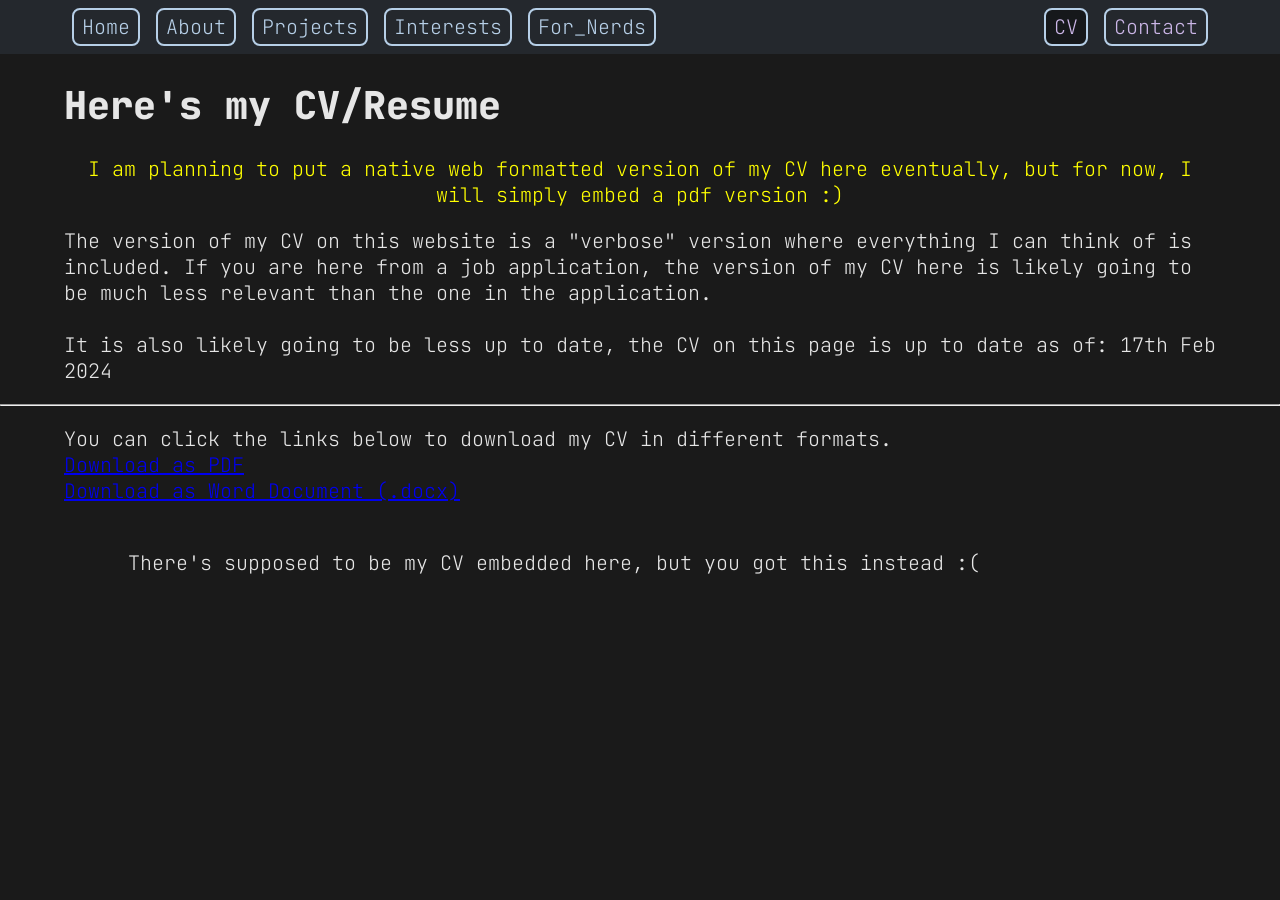
<file: resume.html>
<!-- Resume page -->
<!-- Includes navigation bar and bottom bar -->
<!DOCTYPE html>
<html lang="en">
<head>
    <!-- boilerplate garbage -->
    <meta charset="utf-8">
    <meta name="viewport" content="width=device-width, initial-scale=1">
    <title>Yaqin</title>

    <!-- CSS -->
    <link rel="stylesheet" href="css/styles.css">
    <link rel="stylesheet" href="css/resume_styles.css">

</head>

<body> 

    <div class="top-nav">
        <div class="top-nav-left">
        <a class="left-align" href="index.html">Home</a>
        <a class="left-align" href="about.html">About</a>
        <a class="left-align" href="projects.html">Projects</a>
        <a class="left-align" href="interests.html">Interests</a>
        <a class="left-align" href="technical.html">For_Nerds</a>
        </div>
        
        <div class="top-nav-right">
        <a class="right-align" href="contact.html">Contact</a>
        <a class="right-align active" href="resume.html">CV</a>
        </div>
    </div> 

    <div>
        <h1 class="title-text welcome-left"> Here's my CV/Resume </h1>

        <p class="welcome-paragraph" style="color:yellow; text-align:center;">
            I am planning to put a native web formatted version of my CV here eventually, but for now, I will simply embed a pdf version :)    
        </p>

        <p class="welcome-paragraph"> 
            The version of my CV on this website is a "verbose" version where everything I can think of is included.
            If you are here from a job application, the version of my CV here is likely going to be much less relevant than the one in the application. 
            <br><br>
            It is also likely going to be less up to date, the CV on this page is up to date as of: 17th Feb 2024
        </p>

        <hr>

        <p class="welcome-paragraph">
            You can click the links below to download my CV in different formats. 
            <br>
            <a href="resources/CV_Yaqin_Hasan.pdf"> Download as PDF <a>
            <br>
            <a href="resources/CV_Yaqin_Hasan.docx"> Download as Word Document (.docx) <a> 
        </p>
    </div>

    <div>
        <br>
        <object data="resources/CV_Yaqin_Hasan.pdf" class="pdf-embed" width=>There's supposed to be my CV embedded here, but you got this instead :(</object> 
    </div>
</body>
</html>
</file>
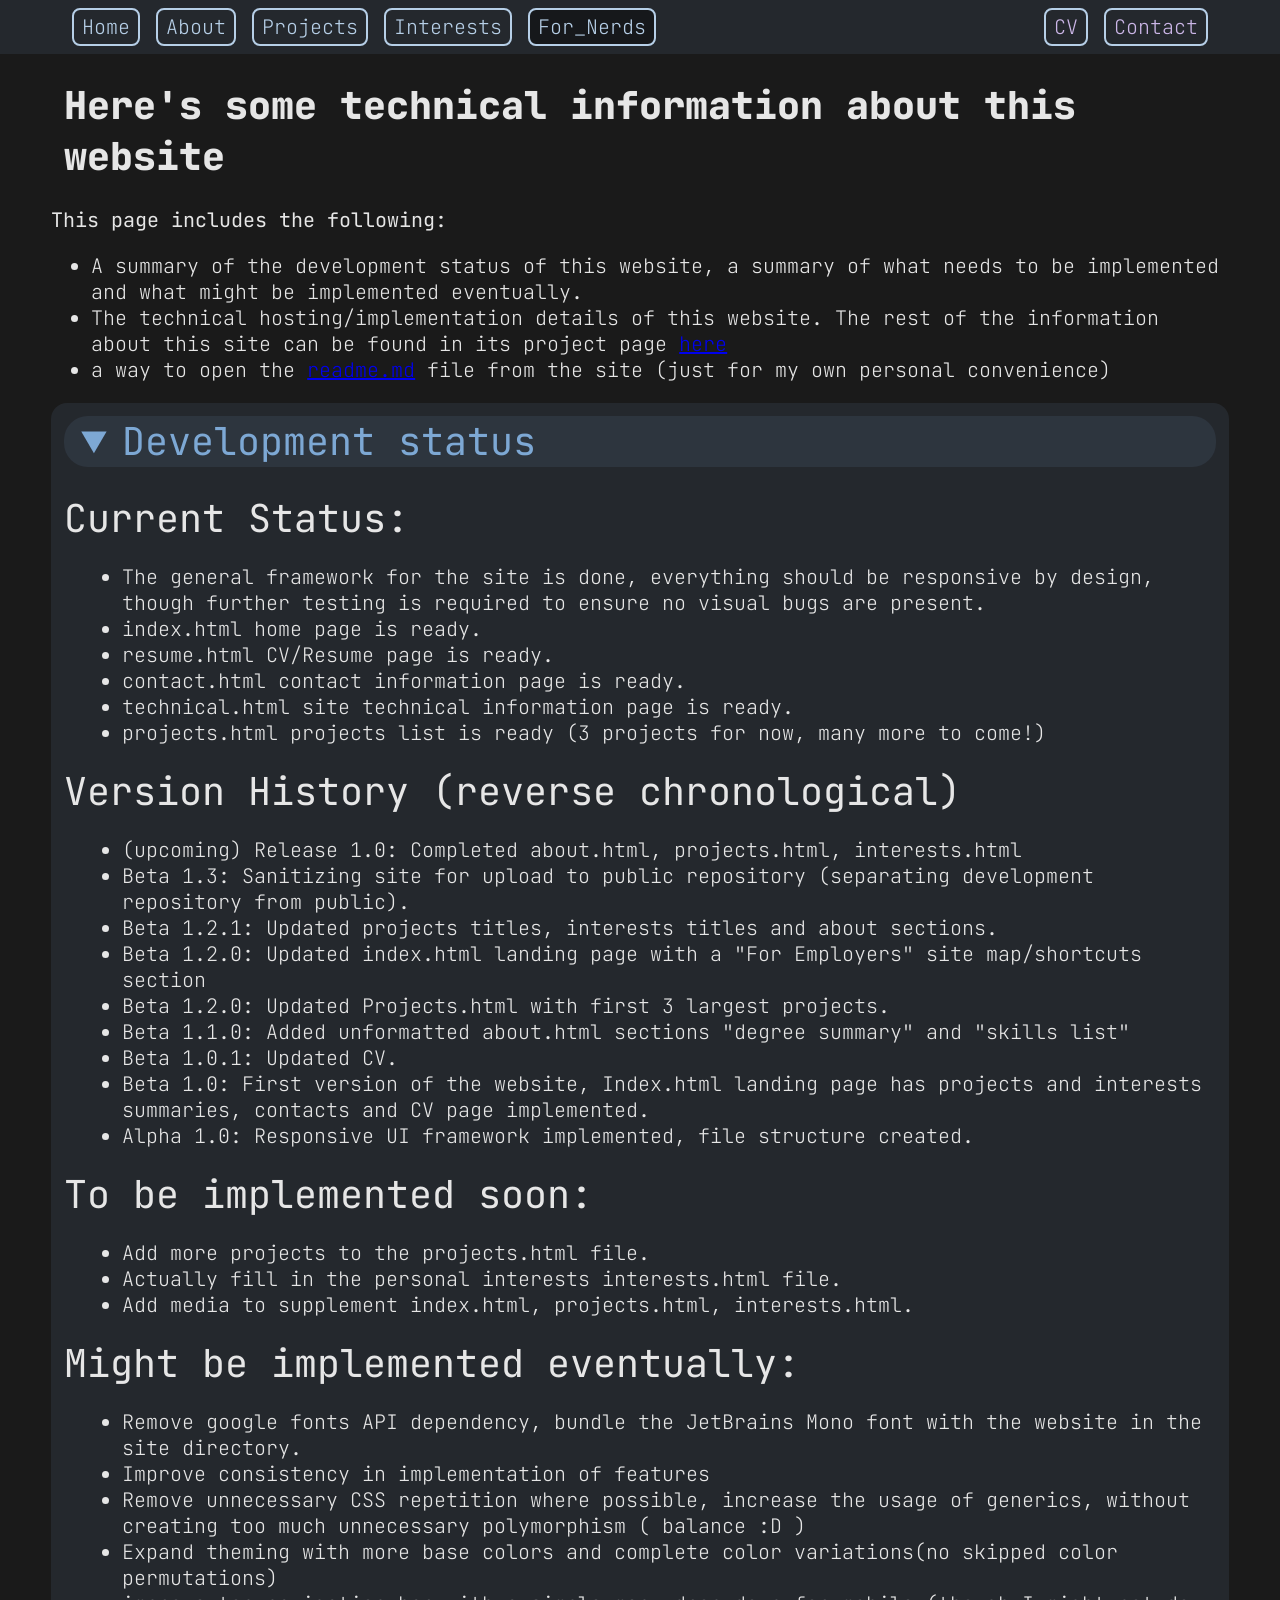
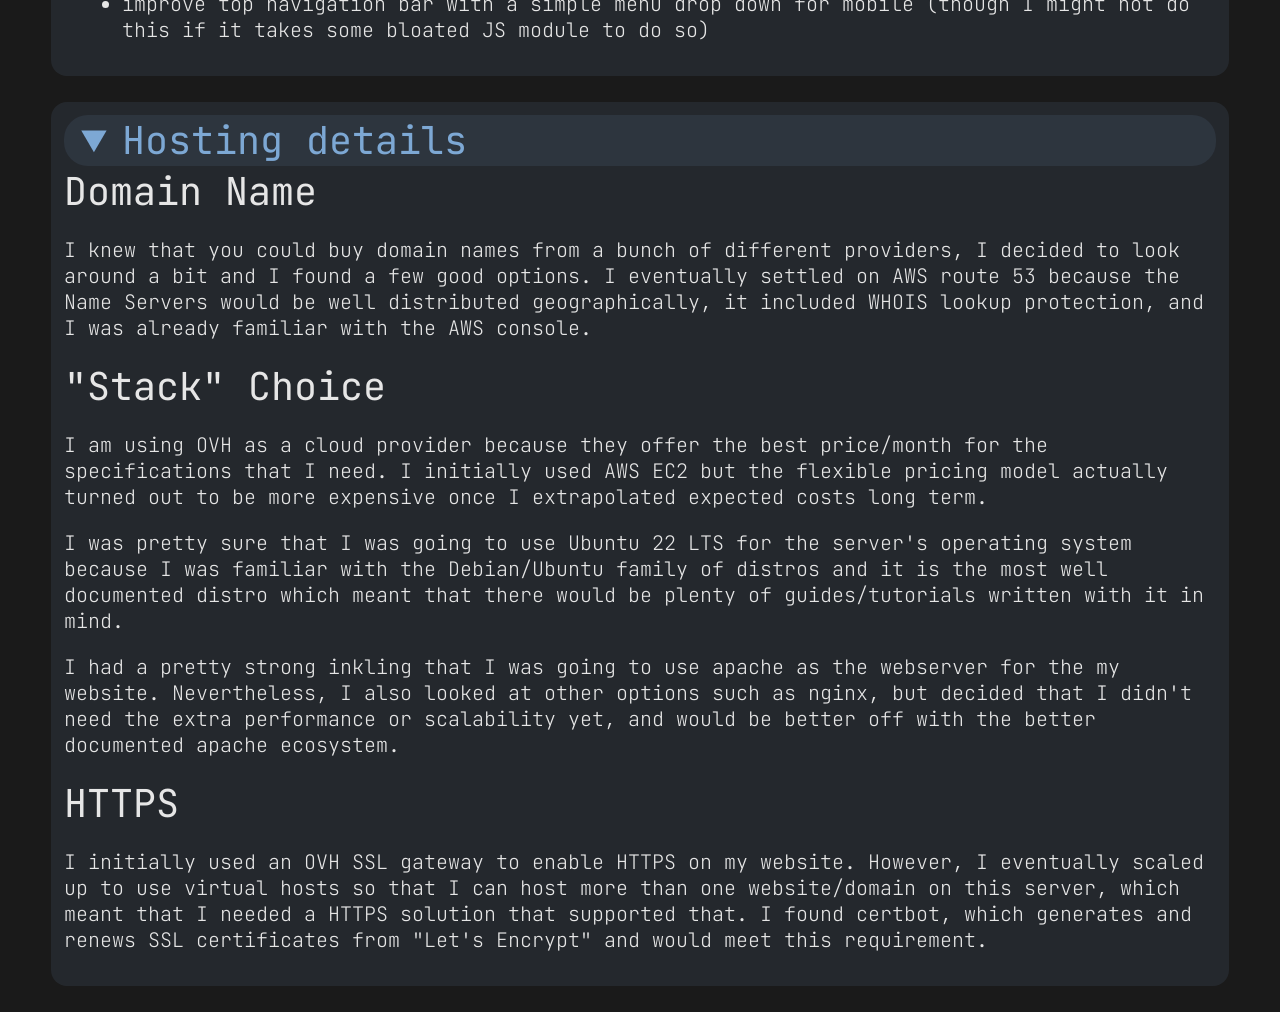
<file: technical.html>
<!-- Technical Info page -->
<!-- Includes navigation bar and bottom bar -->
<!DOCTYPE html>
<html lang="en">
<head>
    <!-- boilerplate garbage -->
    <meta charset="utf-8">
    <meta name="viewport" content="width=device-width, initial-scale=1">
    <title>Yaqin</title>

    <!-- CSS -->
    <link rel="stylesheet" href="css/styles.css">
    <link rel="stylesheet" href="css/technical_styles.css">

</head>

<body> 

    <div class="top-nav">
        <div class="top-nav-left">
        <a class="left-align" href="index.html">Home</a>
        <a class="left-align" href="about.html">About</a>
        <a class="left-align" href="projects.html">Projects</a>
        <a class="left-align" href="interests.html">Interests</a>
        <a class="left-align active" href="technical.html">For_Nerds</a>
        </div>
        
        <div class="top-nav-right">
        <a class="right-align" href="contact.html">Contact</a>
        <a class="right-align" href="resume.html">CV</a>
        </div>
    </div> 

    <div>
        <h1 class="title-text welcome-left"> Here's some technical information about this website </h1>

        <div class="welcome-container">
            <text class="welcome-container-title">This page includes the following: </text>
            <ul>
                <li> 
                    A summary of the development status of this website, a summary of what needs to be implemented and what might be implemented eventually. 
                </li>
                <li> 
                    The technical hosting/implementation details of this website. 
                    The rest of the information about this site can be found in its project page <a href="projects.html#project-">here</a>
                </li>
                <li>
                    a way to open the <a href="readme.md">readme.md</a> file from the site (just for my own personal convenience)
                </li>
            </ul>
        </div>
        
        <details class="collapsible-generic collapsible-technical" open> 
            <summary class="collapsible-generic-header collapsible-technical-header"> Development status </summary>
            <div>
                <br>

                <text class="collapsible-generic-subheading" id="status"> Current Status: </text>
                <ul class="collapsible-generic-unordered-list">
                    <li>
                        The general framework for the site is done, everything should be responsive by design, 
                        though further testing is required to ensure no visual bugs are present. 
                    </li>
                    <li>
                        index.html home page is ready.
                    </li>
                    <li>
                        resume.html CV/Resume page is ready.
                    </li>
                    <li>
                        contact.html contact information page is ready.
                    </li>
                    <li>
                        technical.html site technical information page is ready.
                    </li>
                    <li> 
                        projects.html projects list is ready (3 projects for now, many more to come!)
                    </li>
                </ul>

                <text class="collapsible-generic-subheading" id="status"> Version History (reverse chronological) </text>
                <ul class="collapsible-generic-unordered-list">
                    <li>
                        (upcoming) Release 1.0: Completed about.html, projects.html, interests.html
                    </li>
                    <li>
                        Beta 1.3: Sanitizing site for upload to public repository (separating development repository from public). 
                    </li>
                    <li>
                        Beta 1.2.1: Updated projects titles, interests titles and about sections. 
                    </li>
                    <li>
                        Beta 1.2.0: Updated index.html landing page with a "For Employers" site map/shortcuts section
                    </li>
                    <li>
                        Beta 1.2.0: Updated Projects.html with first 3 largest projects. 
                    </li>
                    <li>
                        Beta 1.1.0: Added unformatted about.html sections "degree summary" and "skills list"
                    </li>
                    <li>
                        Beta 1.0.1: Updated CV. 
                    </li>
                    <li>
                        Beta 1.0: First version of the website, Index.html landing page has projects and interests summaries, contacts and CV page implemented.  
                    </li>
                    <li> 
                        Alpha 1.0: Responsive UI framework implemented, file structure created. 
                    </li>
                </ul>

                <text class="collapsible-generic-subheading"> To be implemented soon: </text>
                <ul class="collapsible-generic-unordered-list">
                    <li>
                        Add more projects to the projects.html file.
                    </li>
                    <li>
                        Actually fill in the personal interests interests.html file. 
                    </li>
                    <li>
                        Add media to supplement index.html, projects.html, interests.html.
                    </li>
                </ul>

                <text class="collapsible-generic-subheading"> Might be implemented eventually: </text>
                <ul class="collapsible-generic-unordered-list">
                    <li>
                        Remove google fonts API dependency, bundle the JetBrains Mono font with the website in the site directory. 
                    </li>
                    <li>
                        Improve consistency in implementation of features 
                    </li>
                    <li>
                        Remove unnecessary CSS repetition where possible, increase the usage of generics, without creating too much unnecessary polymorphism ( balance :D )
                    </li>
                    <li>
                        Expand theming with more base colors and complete color variations(no skipped color permutations)
                    </li>
                    <li>
                        improve top navigation bar with a simple menu drop down for mobile (though I might not do this if it takes some bloated JS module to do so)
                    </li>
                </ul>

            </div>
        </details><br>

        <details class="collapsible-generic collapsible-technical" open> 
            <summary class="collapsible-generic-header collapsible-technical-header"> Hosting details </summary>
            <text class="collapsible-generic-subheading"> Domain Name </text> 
            <p>
                I knew that you could buy domain names from a bunch of different providers, I decided to look around a bit and I found a few good options. 
                I eventually settled on AWS route 53 because the Name Servers would be well distributed geographically, it included WHOIS lookup protection, and I was already familiar with the AWS console. 
            </p>

            <text class="collapsible-generic-subheading"> "Stack" Choice </text> 
            <p>
                I am using OVH as a cloud provider because they offer the best price/month for the specifications that I need.
                I initially used AWS EC2 but the flexible pricing model actually turned out to be more expensive once I extrapolated expected costs long term. 
            </p>
            
            <p>
                I was pretty sure that I was going to use Ubuntu 22 LTS for the server's operating system because 
                I was familiar with the Debian/Ubuntu family of distros 
                and it is the most well documented distro which meant that there would be plenty of guides/tutorials written with it in mind. 
            </p>

            <p>
                I had a pretty strong inkling that I was going to use apache as the webserver for the my website. 
                Nevertheless, I also looked at other options such as nginx, but decided that I didn't need the extra performance or scalability yet,
                and would be better off with the better documented apache ecosystem. 
            </p>

            <text class="collapsible-generic-subheading"> HTTPS </text> 
            <p>
                I initially used an OVH SSL gateway to enable HTTPS on my website. 
                However, I eventually scaled up to use virtual hosts so that I can host more than one website/domain on this server, which meant that I needed a HTTPS solution that supported that. 
                I found certbot, which generates and renews SSL certificates from "Let's Encrypt" and would meet this requirement. 
            </p>
        </details><br>

        <!--
            <details class="collapsible-generic collapsible-projects" id="project0"> 
                <summary class="collapsible-generic-header collapsible-projects-header"> Project_title </summary>
                <p>
                project_content
                </p>
            </details><br>
        -->

    </div>

</body>
</html>
</file>
<file: css/styles.css>
/* import Jetbrains Mono font */
/* for some reason, order doesn't matter in CSS, but imports do need to be first, which makes sense, but I don't like it :) */
@import url('https://fonts.googleapis.com/css2?family=JetBrains+Mono:ital,wght@0,100..800;1,100..800&display=swap');

* {
    /* set wildcard (any) defaults */
    font-weight: 200;
    font-size: var(--base-font-size);
}

:root {
    /* universal font-families */
    --font-1: "JetBrains Mono", monospace; 

    /* universal site color variables */ 
    --site-black: hsla(0, 0%, 10%, 1);
    --site-white: hsla(0, 0%, 90%, 1);

    --background-color: var(--site-black);
    --background-color-inverse: var(--site-white);

    --text-color: var(--site-white);
    --text-color-inverse: var(--site-black);
    --text-color-bright: hsla(0, 0%, 100%, 1);

    /* theme color components */
    --theme-color-1-h: 210;
    --theme-color-1-s: 50%;
    --theme-color-1-l: 66%;
    --theme-color-1-a: 1;

    --theme-color-2-h: 265;
    --theme-color-2-s: 50%;
    --theme-color-2-l: 66%;
    --theme-color-2-a: 1;

    --theme-color-3-h: 120;
    --theme-color-3-s: 50%;
    --theme-color-3-l: 66%;
    --theme-color-3-a: 1;

    /* primary theme colors */
    --theme-color-1: hsla(var(--theme-color-1-h), var(--theme-color-1-s), var(--theme-color-1-l), var(--theme-color-1-a));
    --theme-color-2: hsla(var(--theme-color-2-h), var(--theme-color-2-s), var(--theme-color-2-l), var(--theme-color-2-a));
    --theme-color-3: hsla(var(--theme-color-3-h), var(--theme-color-3-s), var(--theme-color-3-l), var(--theme-color-3-a));

    /* theme color dark and light variants */
    --theme-color-1-dark: hsla(var(--theme-color-1-h), var(--theme-color-1-s), calc(var(--theme-color-1-l) - 15%), var(--theme-color-1-a));
    --theme-color-2-dark: hsla(var(--theme-color-2-h), var(--theme-color-2-s), calc(var(--theme-color-2-l) - 15%), var(--theme-color-2-a));
    --theme-color-3-dark: hsla(var(--theme-color-3-h), var(--theme-color-3-s), calc(var(--theme-color-3-l) - 15%), var(--theme-color-3-a));

    --theme-color-1-light: hsla(var(--theme-color-1-h), var(--theme-color-1-s), calc(var(--theme-color-1-l) + 15%), var(--theme-color-1-a));
    --theme-color-2-light: hsla(var(--theme-color-2-h), var(--theme-color-2-s), calc(var(--theme-color-2-l) + 15%), var(--theme-color-2-a));
    --theme-color-3-light: hsla(var(--theme-color-3-h), var(--theme-color-3-s), calc(var(--theme-color-3-l) + 15%), var(--theme-color-3-a));

    /* theme color translucent variants */
    --theme-color-1-translucent: hsla(var(--theme-color-1-h), var(--theme-color-1-s), var(--theme-color-1-l), calc(var(--theme-color-1-a) - 0.9));
    --theme-color-2-translucent: hsla(var(--theme-color-2-h), var(--theme-color-2-s), var(--theme-color-2-l), calc(var(--theme-color-2-a) - 0.9));
    --theme-color-3-translucent: hsla(var(--theme-color-3-h), var(--theme-color-3-s), var(--theme-color-3-l), calc(var(--theme-color-3-a) - 0.9));

    --theme-color-1-light-translucent: hsla(var(--theme-color-1-h), var(--theme-color-1-s), calc(var(--theme-color-1-l) + 15%), calc(var(--theme-color-1-a) - 0.9));
    --theme-color-2-light-translucent: hsla(var(--theme-color-2-h), var(--theme-color-2-s), calc(var(--theme-color-2-l) + 15%), calc(var(--theme-color-2-a) - 0.9));
    --theme-color-3-light-translucent: hsla(var(--theme-color-3-h), var(--theme-color-3-s), calc(var(--theme-color-3-l) + 15%), calc(var(--theme-color-3-a) - 0.9));

    /* component colors */
    --nav-bar-color: var(--theme-color-1-translucent);
    --bottom-bar-color: var(--theme-color-2-translucent);
    --contact-bar-color: var(--theme-color-3-translucent);

    /* this shouldn't be hard coded, but until I need it, im leaving it 
    it's basically a highlight dark tint anyway */
    --nav-bar-hover: hsla(0, 0%, 0%, 0.4);

    /* contact button at the bottom of pages */
    --contact-button-color: var(--theme-color-2);
    --contact-button-hover: var(--theme-color-2-dark);

    /* "responsive" font sizing 
    scale the max font size to 2% of the viewport width, but keep it above 12px and below 24px
    in theory max(<mininum size in pixels>, min(<scaling to viewport width>, <max size in pixels>)) */
    --base-font-size: max(12px, min(2vw, 20px));
    --large-font-size: max(16px, min(3vw, 48px));
    --small-font-size: max(10px, min(1.5vw, 16px)); 
}

body {
    margin: 0% 0% 0% 0%;
    padding: 0% 0% 0% 0%;

    background-color: var(--background-color);
    color: var(--text-color);

    font-family: var(--font-1);
    font-size: var(--base-font-size);
}

.title-text {
    font-size: var(--large-font-size);
    font-weight: 800;
    width: 90%;
    padding-left: 5%;
    padding-right: 5%;
}

h1 {
    font-size: var(--large-font-size);
    font-weight: 400;
    width: 90%;
    padding-left: 5%;
    padding-right: 5%;
}

.button-generic {
    background-color: var(--theme-color-1); 
    color: var(--text-color-bright);

    border: none;
    border-radius: 4px;   

    padding: 8px 16px;

    text-align: center;
    font-family: var(--font-1);
    font-size: var(--base-font-size);
    font-weight: 600;
}

.button-generic:hover {
    background-color: var(--theme-color-1-dark); 
    color: var(--text-color-bright);
}

.button-centered {
    position: relative;
    left: 50%;
    transform: translate(-50%, -50%);
}

.collapsible-generic {
    border-radius: 16px;
    width: 90%;
    margin-left: 4%;
    margin-right: 4%;
    padding: 1%;
}

.collapsible-generic-header {
    font-weight: 400;
    font-size: var(--large-font-size);
    border-radius: 24px;
    padding-left: 1.5%;
    padding-right: 1.5%;
}

.collapsible-generic-subheading {
    font-size: var(--large-font-size);
    font-weight: 400;
}

.collapsible-generic-unordered-list {
    padding-left: 5%;
}

/* Top Navigation Bar */
.top-nav {
    /* add a custom background color to the top navigation bar */
    --nav-item-margin: max(8px, 0.5vw);
    background-color: var(--nav-bar-color);
    overflow: hidden;

    /* handles the bottom margin for all child objects, 
    prevents double margin stacking undesired behaviour.
    also handles the side margins
    */
    padding: var(--nav-item-margin) 5vw 0vw 5vw;
}

.top-nav-left {
    width: 70%;
    float: left;
}

.top-nav-right {
    width: 30%;
    float: right;
}

/* Style each link in the navigation bar */
.top-nav a {
    text-decoration: none; /* remove default underline */
    color: var(--text-color);   
    padding: 4px 8px;
    text-align: center;
    font-size: var(--base-font-size);

    border: solid 2px var(--theme-color-1-light);
    border-radius: 8px;  

    /* margins bottom left and right, but handle top margin as padding from parent container, 
    prevents double margin stacking undesired behaviour*/
    margin: 0 var(--nav-item-margin) var(--nav-item-margin) var(--nav-item-margin);
}

/* Change the color of links on hover */
.top-nav a:hover {
    background-color: var(--nav-bar-hover);
    color: var(--text-color);
    
}

/* Highlight "active" page */
.top-nav a.active {
    background-color: var(--nav-bar-hover);
    color: var(--text-color);
}

.top-nav a.left-align {
    float: left;
    text-align: left;
    color: var(--theme-color-1-light);

}

.top-nav a.right-align {
    float: right;
    text-align: right;
    color: var(--theme-color-2-light);
}

/* Welcome Section */
.welcome-left {
    text-align: left;
}

.welcome-right {
    text-align: right;
}

.welcome-paragraph {
    width: 90%;
    padding-left: 5%;
    padding-right: 5%;
}

/* Bottom Bar */
.bottom-bar {
    /* add a custom background color to the page end bar */
    background-color: var(--bottom-bar-color);
    padding-top: 1%;
}

.bottom-bar-text {
    text-align: center;
    font-weight: 500;
    width: 90%;
    padding-left: 5%;
    padding-right: 5%;
}

.contact-button {
    margin-top: 16px;
}

.contact-button:hover {
    background-color: var(--contact-button-hover); 
}
</file>
<file: css/index_styles.css>
:root{
--about-button-color: var(--theme-color-3);
--about-button-hover: var(--theme-color-3-dark);
}

/* Welcome/Intro Section */
.welcome-left {
    color: var(--theme-color-2-light);
}

.welcome-right {
    color: var(--theme-color-2-light);
}

.welcome-paragraph {
    text-align: center ;
}

.under-construction {
    color: yellow;
    background-color: hsla(0, 100%, 60%, 0.3);
    border-radius: 24px;
    padding: 12px;

    
    width: 60vw;
    margin-left: 20vw;
    margin-right: 20vw;

    font-size: var(--base-font-size);
    font-weight: 800;
    text-decoration: none;
    
}

.about-button {
    background-color: var(--about-button-color);
    margin-top: 24px;
}

.about-button:hover {
    background-color: var(--about-button-hover);
}


/* <detail> collapsible header */
.collapsible-index-header {
    background-color: var(--theme-color-1-translucent) ;
    color: var(--theme-color-1);
}

/* <detail> collapsible content */
.collapsible-index {
    background-color: var(--theme-color-1-translucent);
    border-radius: 16px;
}

/* "For Employers" Section */

/* Contact box */
:root {
    --contact-list-width: 60vw;
    --contact-list-height: min(120px, 12vw);
    --contact-list-item-width: min(80px, 8vw);
    --contact-list-item-height: var(--contact-list-item-width);
    --contact-list-item-side-margin: 4vw;
    --num-contact-list-items: 3;

    --width-contact-list-items: calc(var(--num-contact-list-items) * (var(--contact-list-item-width) + (var(--contact-list-item-side-margin) * 2)))
}

.employer-intro {
    text-align: center;
}
.employer-shortcuts-container {
    padding-top: 1.5%;
    padding-bottom: 1.5%;
    padding-left: 5%;
    padding-right: 2%;
    background-color: var(--theme-color-1-light-translucent);
    border-radius: 16px;
}

.employer-shortcut {
    text-decoration: underline;
    color: var(--theme-color-1-dark);
    font-weight: 400;
}

.contact-list-header {
    text-align: center;
    font-weight: 600;
    color: var(--theme-color-1-dark);
}

.contact-list-container {
    width: var(--contact-list-width);
    height: var(--contact-list-height);
    /* -5vw on margin-left to account for being in a details box */
    margin-left: calc((100vw - var(--contact-list-width)) / 2 - 5vw);
    margin-right: calc((100vw - var(--contact-list-width)) / 2);

    border-radius: 16px;
    background-color: var(--contact-bar-color);
}

.contact-list {
    list-style-type: none; /* don't show any list indicator */

    width: var(--width-contact-list-items);
    padding-left: calc((var(--contact-list-width) - var(--width-contact-list-items)) / 2);
}

.contact-list-item {
    float:left;
}

.contact-list-icon {
    height: var(--contact-list-item-height);
    width: var(--contact-list-item-width);
}

.contact-list-item a {
    display: block;
    color: var(--site-white);
    margin-top: calc((var(--contact-list-height) - var(--contact-list-item-height)) / 2);
    margin-bottom: calc((var(--contact-list-height) - var(--contact-list-item-height)) / 2);
    margin-left: var(--contact-list-item-side-margin);
    margin-right: var(--contact-list-item-side-margin);
}

/* Projects Section */
.projects-header {
    color: var(--theme-color-1-dark);
    background-color: var(--theme-color-1-light-translucent);
    border-radius: 24px;
    width: 80vw;
    margin-left: 4vw;
    margin-right: 4vw;
}

.project-title {
    color: var(--theme-color-1);
    width: 85%;
    padding-left: 10%;
    padding-right: 5%;
}

.project-summary {
    text-align:left;
    width: 85%;
    padding-left: 10%;
    padding-right: 5%;
}

/* Interests Section */
.interests-header {
    color: var(--theme-color-2-dark);
    background-color: var(--theme-color-2-light-translucent);
    border-radius: 24px;
    width: 80vw;
    margin-left: 4vw;
    margin-right: 4vw;
}

.interest-title {
    color: var(--theme-color-2);
    width: 85%;
    padding-left: 10%;
    padding-right: 5%;
}

.interest-summary {
    text-align:left;
    width: 85%;
    padding-left: 10%;
    padding-right: 5%;
}
</file>
<file: css/about_styles.css>
.welcome-left {
    color: var(--theme-color-3-light);
}

/* <detail> collapsible header */
.collapsible-about-header {
    background-color: var(--theme-color-3-light-translucent) ;
    color: var(--theme-color-3);
}

/* <detail> collapsible content */
.collapsible-about {
    background-color: var(--theme-color-3-light-translucent);
    border-radius: 16px;
}
</file>
<file: css/contact_styles.css>
:root {
    --contact-list-width: 60vw;
    --contact-list-height: min(120px, 12vw);
    --contact-list-item-width: min(80px, 8vw);
    --contact-list-item-height: var(--contact-list-item-width);
    --contact-list-item-side-margin: 4vw;
    --num-contact-list-items: 3;

    --width-contact-list-items: calc(var(--num-contact-list-items) * (var(--contact-list-item-width) + (var(--contact-list-item-side-margin) * 2)))
}

.contact-list-container {
    width: var(--contact-list-width);
    height: var(--contact-list-height);
    margin-left: calc((100vw - var(--contact-list-width)) / 2);
    margin-right: calc((100vw - var(--contact-list-width)) / 2);

    border-radius: 16px;
    background-color: var(--contact-bar-color);
}

.contact-list {
    list-style-type: none; /* don't show any list indicator */

    width: var(--width-contact-list-items);
    padding-left: calc((var(--contact-list-width) - var(--width-contact-list-items)) / 2);
}

.contact-list-item {
    float:left;
}

.contact-list-icon {
    height: var(--contact-list-item-height);
    width: var(--contact-list-item-width);
}

.contact-list-item a {
    display: block;
    color: var(--site-white);
    margin-top: calc((var(--contact-list-height) - var(--contact-list-item-height)) / 2);
    margin-bottom: calc((var(--contact-list-height) - var(--contact-list-item-height)) / 2);
    margin-left: var(--contact-list-item-side-margin);
    margin-right: var(--contact-list-item-side-margin);
}
</file>
<file: css/interests_styles.css>
.welcome-left {
    color: var(--theme-color-2-light);
}

/* <detail> collapsible header */
.collapsible-interests-header {
    background-color: var(--theme-color-2-light-translucent) ;
    color: var(--theme-color-2);
}

/* <detail> collapsible content */
.collapsible-interests {
    background-color: var(--theme-color-2-light-translucent);
    border-radius: 16px;
}
</file>
<file: css/projects_styles.css>
.welcome-left {
    color: var(--theme-color-1-light);
}

/* <detail> collapsible header */
.collapsible-projects-header {
    background-color: var(--theme-color-1-light-translucent) ;
    color: var(--theme-color-1);
}

/* <detail> collapsible content */
.collapsible-projects {
    background-color: var(--theme-color-1-light-translucent);
    border-radius: 16px;
}
</file>
<file: css/resume_styles.css>
.pdf-embed {
    width: 80vw;
    margin-left: 10vw;
    margin-right: 10vw;

    height: 100vh;
}
</file>
<file: css/technical_styles.css>
.welcome-container {
    padding-left: 4%;
    padding-right: 4%;
}

.welcome-container-title {
    font-weight: 400;
}


/* <detail> collapsible header */
.collapsible-technical-header {
    background-color: var(--theme-color-1-translucent) ;
    color: var(--theme-color-1);
}

/* <detail> collapsible content */
.collapsible-technical {
    background-color: var(--theme-color-1-translucent);
    border-radius: 16px;
}
</file>
